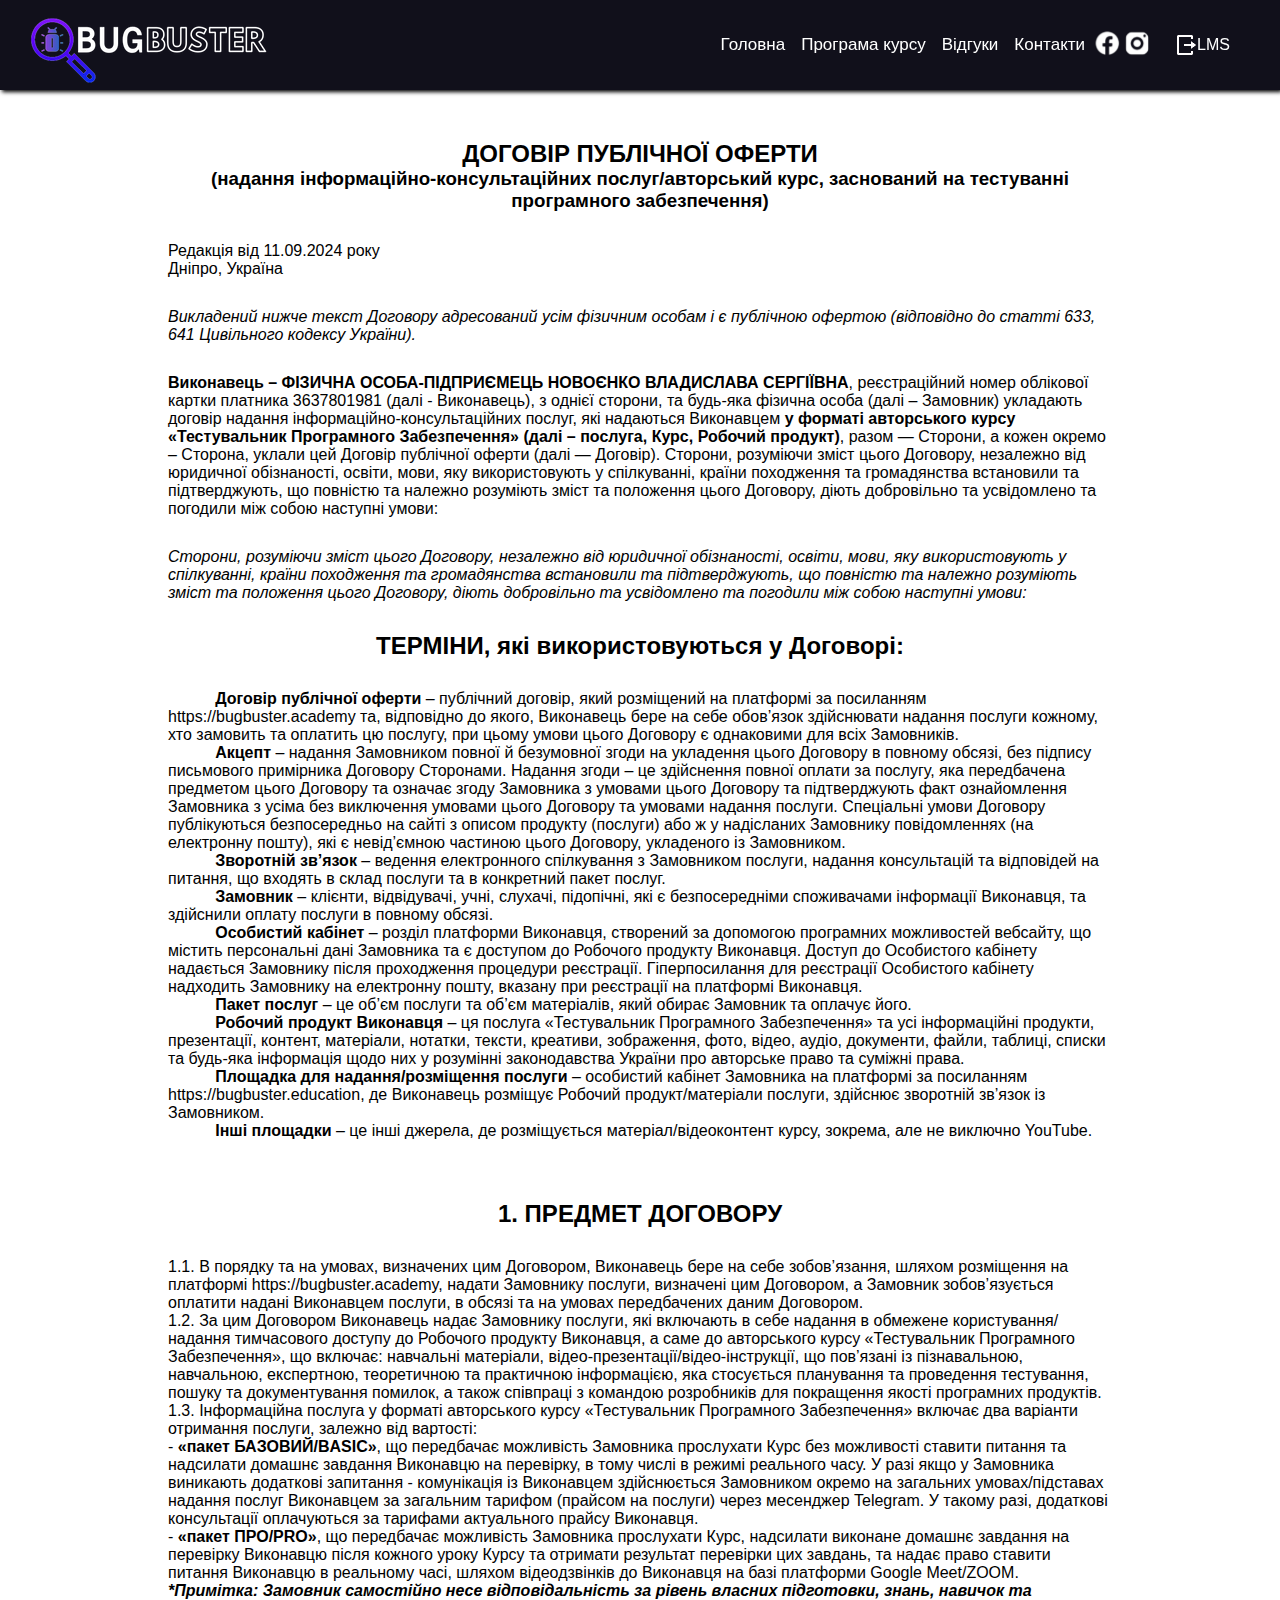
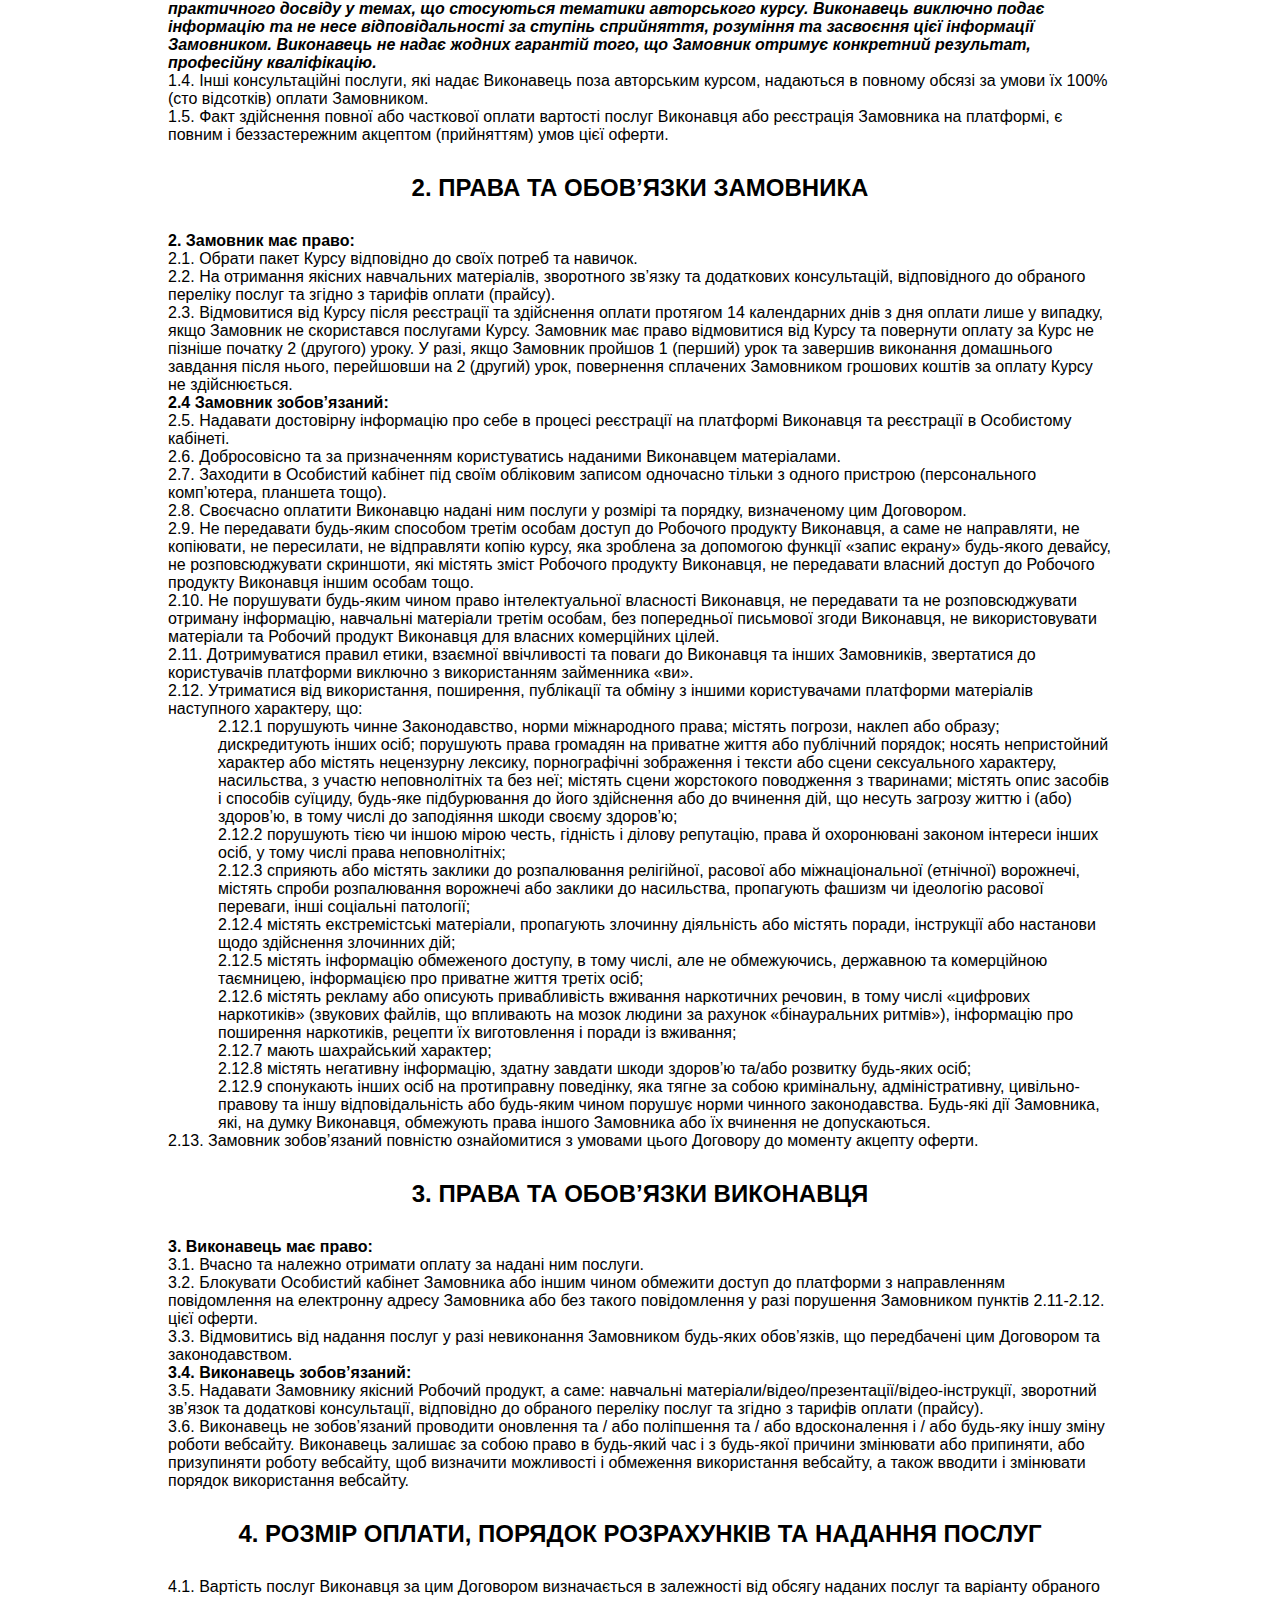
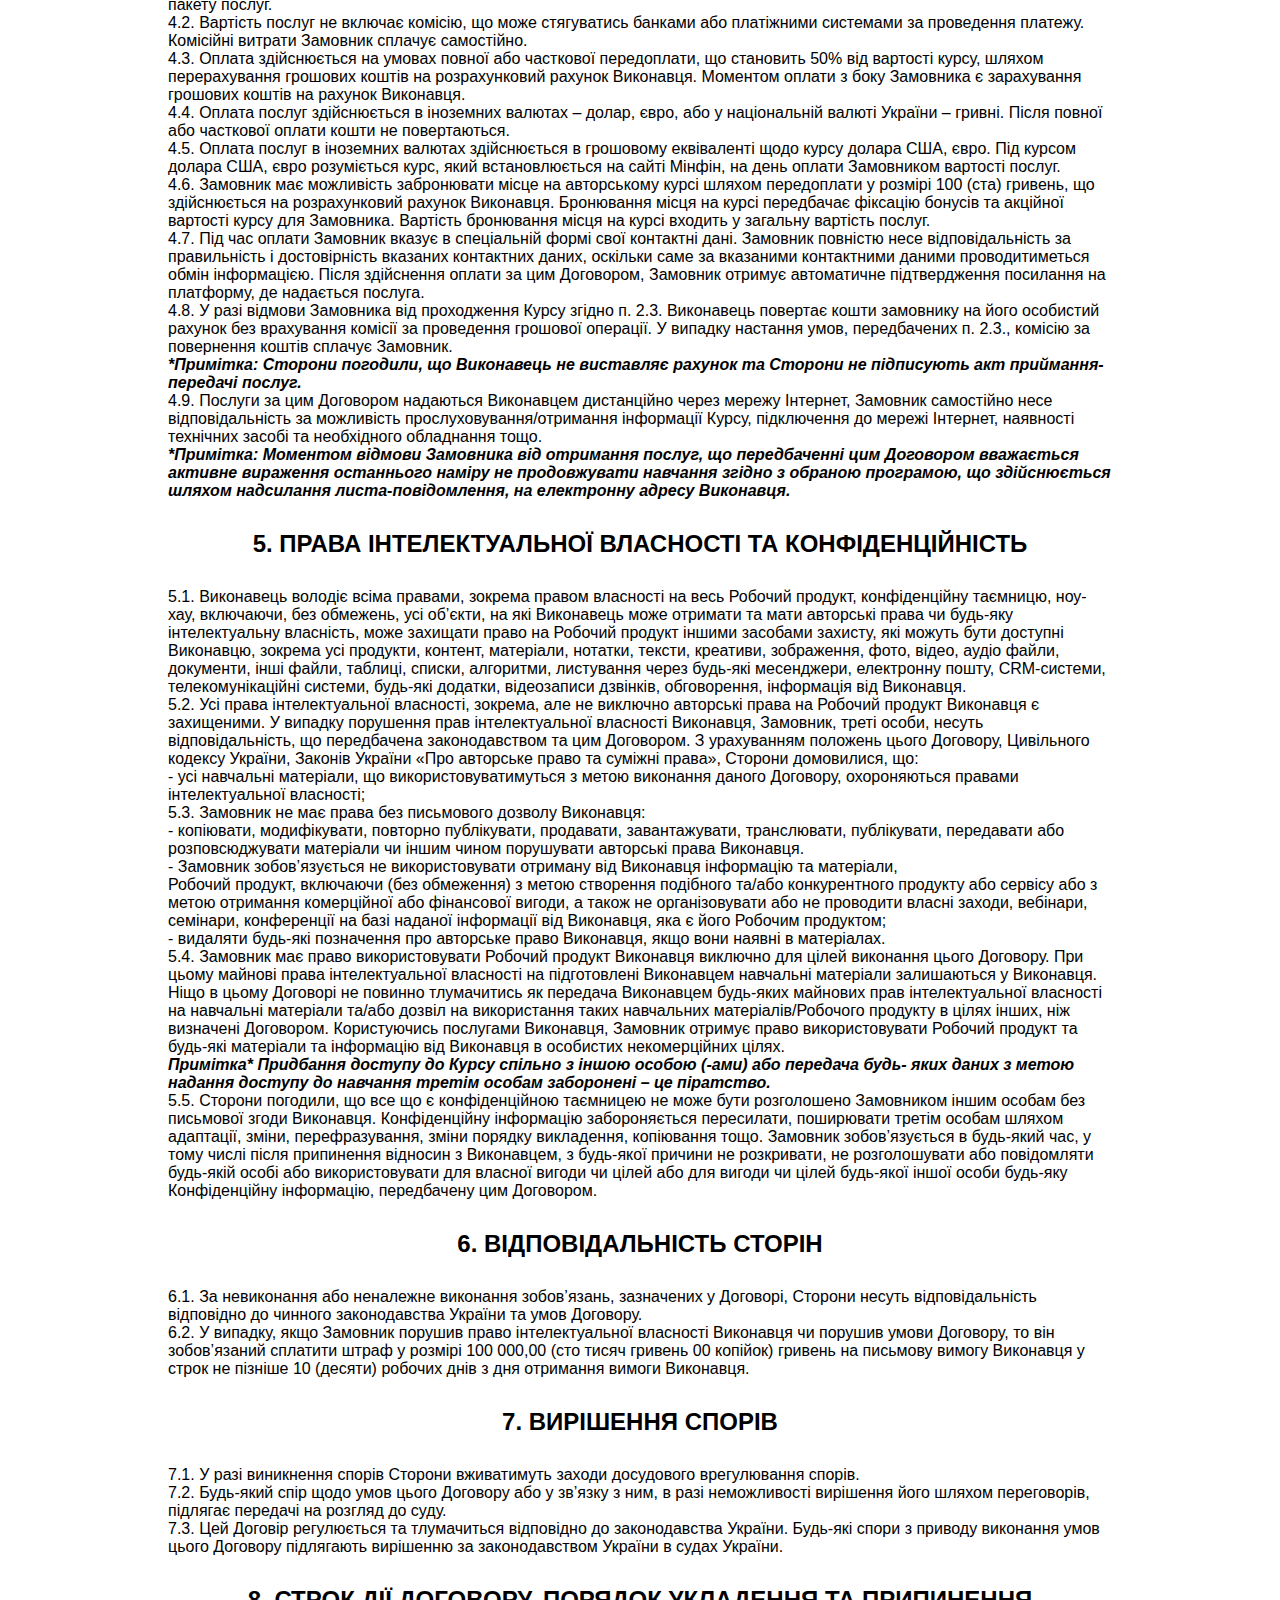
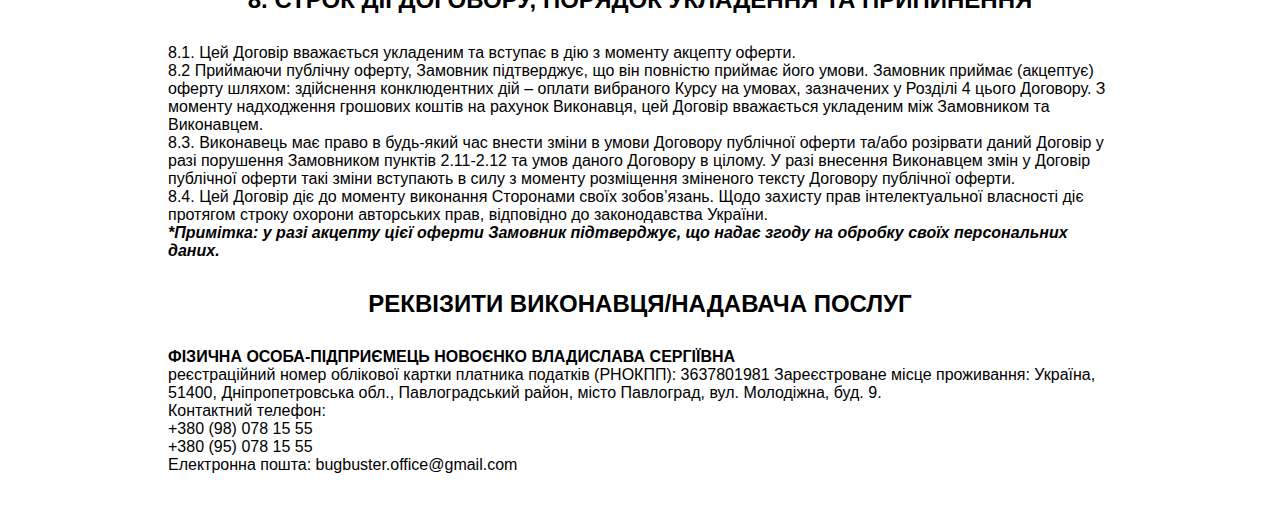
<file: agreement.html>
<!doctype html>
<html lang="uk">
<head>
    <meta charset="UTF-8">
    <meta name="viewport"
          content="width=device-width, user-scalable=no, initial-scale=1.0, maximum-scale=1.0, minimum-scale=1.0">
    <meta http-equiv="X-UA-Compatible" content="ie=edge">
    <title>Договір публічної оферти BugBuster</title>
    <link rel="icon" href="img/favicon.png">
    <link rel="stylesheet" href="css/style.css">
</head>
<body>
<header>
    <nav class="nav">
        <a class="nav__logo" href="#">
            <img src="img/logo.png" alt="BugBuster">
        </a>
        <button class="nav__burger" aria-label="Toggle menu">
            <span></span>
            <span></span>
            <span></span>
        </button>
        <ul class="nav__list">
            <li>
                <a class="nav__link" href="index.html#">Головна</a>
            </li>
            <li>
                <a class="nav__link" href="index.html#program">Програма курсу</a>
            </li>
            <li>
                <a class="nav__link" href="index.html#reviews">Відгуки</a>
            </li>
            <li>
                <a class="nav__link" href="index.html#contacts">Контакти</a>
            </li>
            <li>
                <a href="https://www.facebook.com/profile.php?id=61553482581639" class="nav__icons-link"
                   target="_blank">
                    <img src="img/facebook.svg" alt="facebook">
                </a>
            </li>
            <li>
                <a href="https://www.instagram.com/bug_buster_qa?igsh=N29zZXMzZ3ZseXNl" class="nav__icons-link"
                   target="_blank">
                    <img src="img/instagram.svg" alt="instagram">
                </a>
            </li>
            <li>
                <a class="nav__login" href="https://bugbuster.education/" target="_blank">
                    <img src="img/login.png" alt="login">
                    <div class="nav__icons-text">
                        <span>LMS</span>
                    </div>
                </a>
            </li>
        </ul>
    </nav>
</header>
<section class="agreement center">
    <h2>ДОГОВІР ПУБЛІЧНОЇ ОФЕРТИ</h2>
    <h3>(надання інформаційно-консультаційних послуг/авторський курс, заснований на
        тестуванні програмного забезпечення)</h3>
    <div class="agreement__edit">
        <p>Редакція від 11.09.2024 року</p>
        <p>Дніпро, Україна</p>
    </div>
    <div class="edit__text">
        <i>Викладений нижче текст Договору адресований усім фізичним особам і є публічною
            офертою (відповідно до статті 633, 641 Цивільного кодексу України).</i>
    </div>
    <div class="agreement__main">
        <p class="main__about"><b>Виконавець – ФІЗИЧНА ОСОБА-ПІДПРИЄМЕЦЬ НОВОЄНКО ВЛАДИСЛАВА
            СЕРГІЇВНА</b>, реєстраційний номер облікової картки платника 3637801981 (далі - Виконавець), з
            однієї сторони, та будь-яка фізична особа (далі – Замовник) укладають договір надання
            інформаційно-консультаційних послуг, які надаються Виконавцем <b>у форматі авторського курсу
                «Тестувальник Програмного Забезпечення» (далі – послуга, Курс, Робочий продукт)</b>, разом
            — Сторони, а кожен окремо – Сторона, уклали цей Договір публічної оферти (далі — Договір).
            Сторони, розуміючи зміст цього Договору, незалежно від юридичної обізнаності, освіти,
            мови, яку використовують у спілкуванні, країни походження та громадянства встановили
            та підтверджують, що повністю та належно розуміють зміст та положення цього
            Договору, діють добровільно та усвідомлено та погодили між собою наступні умови:</p>
        <p><i>Сторони, розуміючи зміст цього Договору, незалежно від юридичної обізнаності, освіти,
            мови, яку використовують у спілкуванні, країни походження та громадянства встановили
            та підтверджують, що повністю та належно розуміють зміст та положення цього
            Договору, діють добровільно та усвідомлено та погодили між собою наступні умови:</i></p>
    </div>
    <div class="main__terms">
        <h2 class="terms__title">ТЕРМІНИ, які використовуються у Договорі:</h2>
        <p class="terms_p"><b>Договір публічної оферти</b> – публічний договір, який розміщений на платформі за
            посиланням https://bugbuster.academy та, відповідно до якого, Виконавець бере на себе обов’язок
            здійснювати надання послуги кожному, хто замовить та оплатить цю послугу, при цьому умови
            цього Договору є однаковими для всіх Замовників.</p>
        <p class="terms_p">
            <b>Акцепт</b> – надання Замовником повної й безумовної згоди на укладення цього Договору в
            повному обсязі, без підпису письмового примірника Договору Сторонами. Надання згоди – це
            здійснення повної оплати за послугу, яка передбачена предметом цього Договору та означає
            згоду Замовника з умовами цього Договору та підтверджують факт ознайомлення Замовника з
            усіма без виключення умовами цього Договору та умовами надання послуги. Спеціальні умови
            Договору публікуються безпосередньо на сайті з описом продукту (послуги) або ж у надісланих
            Замовнику повідомленнях (на електронну пошту), які є невід’ємною частиною цього Договору,
            укладеного із Замовником.
        </p>
        <p class="terms_p">
            <b>Зворотній зв’язок</b> – ведення електронного спілкування з Замовником послуги, надання
            консультацій та відповідей на питання, що входять в склад послуги та в конкретний пакет
            послуг.
        </p>
        <p class="terms_p">
            <b>Замовник</b> – клієнти, відвідувачі, учні, слухачі, підопічні, які є безпосередніми
            споживачами інформації Виконавця, та здійснили оплату послуги в повному обсязі.
        </p>
        <p class="terms_p">
            <b>Особистий кабінет</b> – розділ платформи Виконавця, створений за допомогою програмних
            можливостей вебсайту, що містить персональні дані Замовника та є доступом до Робочого
            продукту Виконавця. Доступ до Особистого кабінету надається Замовнику після проходження
            процедури реєстрації. Гіперпосилання для реєстрації Особистого кабінету надходить Замовнику
            на електронну пошту, вказану при реєстрації на платформі Виконавця.
        </p>
        <p class="terms_p">
            <b>Пакет послуг</b> – це об’єм послуги та об’єм матеріалів, який обирає Замовник та оплачує
            його.
        </p>
        <p class="terms_p">
            <b>Робочий продукт Виконавця</b> – ця послуга «Тестувальник Програмного Забезпечення» та
            усі інформаційні продукти, презентації, контент, матеріали, нотатки, тексти, креативи,
            зображення, фото, відео, аудіо, документи, файли, таблиці, списки та будь-яка інформація щодо
            них у розумінні законодавства України про авторське право та суміжні права.
        </p>
        <p class="terms_p">
            <b>Площадка для надання/розміщення послуги</b> – особистий кабінет Замовника на
            платформі за посиланням https://bugbuster.education, де Виконавець розміщує Робочий
            продукт/матеріали послуги, здійснює зворотній зв’язок із Замовником.
        </p>
        <p class="terms_p">
            <b>Інші площадки</b> – це інші джерела, де розміщується матеріал/відеоконтент курсу,
            зокрема, але не виключно YouTube.
        </p>
    </div>
    <div class="agreement__num">
        <h2 class="num__title">1. ПРЕДМЕТ ДОГОВОРУ</h2>
        <ul class="num__list">
            <li>1.1. В порядку та на умовах, визначених цим Договором, Виконавець бере на себе зобов’язання,
                шляхом розміщення на платформі https://bugbuster.academy, надати Замовнику послуги,
                визначені цим Договором, а Замовник зобов’язується оплатити надані Виконавцем послуги, в
                обсязі та на умовах передбачених даним Договором.
            </li>
            <li>
                1.2. За цим Договором Виконавець надає Замовнику послуги, які включають в себе надання в
                обмежене користування/ надання тимчасового доступу до Робочого продукту Виконавця, а саме
                до авторського курсу «Тестувальник Програмного Забезпечення», що включає: навчальні
                матеріали, відео-презентації/відео-інструкції, що пов’язані із пізнавальною, навчальною,
                експертною, теоретичною та практичною інформацією, яка стосується планування та проведення
                тестування, пошуку та документування помилок, а також співпраці з командою розробників для
                покращення якості програмних продуктів.
            </li>
            <li>1.3. Інформаційна послуга у форматі авторського курсу «Тестувальник Програмного
                Забезпечення» включає два варіанти отримання послуги, залежно від вартості:
            </li>
            <li>- <b>«пакет БАЗОВИЙ/BASIC»</b>, що передбачає можливість Замовника прослухати Курс без
                можливості ставити питання та надсилати домашнє завдання Виконавцю на перевірку, в тому
                числі в режимі реального часу. У разі якщо у Замовника виникають додаткові запитання -
                комунікація із Виконавцем здійснюється Замовником окремо на загальних умовах/підставах
                надання послуг Виконавцем за загальним тарифом (прайсом на послуги) через месенджер
                Telegram. У такому разі, додаткові консультації оплачуються за тарифами актуального прайсу
                Виконавця.
            </li>
            <li>- <b>«пакет ПРО/PRO»</b>, що передбачає можливість Замовника прослухати Курс, надсилати
                виконане домашнє завдання на перевірку Виконавцю після кожного уроку Курсу та отримати
                результат перевірки цих завдань, та надає право ставити питання Виконавцю в реальному часі,
                шляхом відеодзвінків до Виконавця на базі платформи Google Meet/ZOOM.
            </li>
            <li><b><i>*Примітка: Замовник самостійно несе відповідальність за рівень власних підготовки, знань,
                навичок та практичного досвіду у темах, що стосуються тематики авторського курсу.
                Виконавець виключно подає інформацію та не несе відповідальності за ступінь сприйняття,
                розуміння та засвоєння цієї інформації Замовником. Виконавець не надає жодних гарантій
                того, що Замовник отримує конкретний результат, професійну кваліфікацію.</i></b></li>
            <li>1.4. Інші консультаційні послуги, які надає Виконавець поза авторським курсом, надаються в
                повному обсязі за умови їх 100% (сто відсотків) оплати Замовником.
            </li>
            <li>1.5. Факт здійснення повної або часткової оплати вартості послуг Виконавця або реєстрація
                Замовника на платформі, є повним і беззастережним акцептом (прийняттям) умов цієї оферти.
            </li>
        </ul>
    </div>
    <div class="agreement__num">
        <h2 class="num__title">2. ПРАВА ТА ОБОВ’ЯЗКИ ЗАМОВНИКА</h2>
        <ul class="num__list">
            <li><b>2. Замовник має право:</b></li>
            <li>2.1. Обрати пакет Курсу відповідно до своїх потреб та навичок.</li>
            <li>2.2. На отримання якісних навчальних матеріалів, зворотного зв’язку та додаткових
                консультацій, відповідного до обраного переліку послуг та згідно з тарифів оплати (прайсу).
            </li>
            <li>2.3. Відмовитися від Курсу після реєстрації та здійснення оплати протягом 14 календарних днів з
                дня оплати лише у випадку, якщо Замовник не скористався послугами Курсу. Замовник має
                право відмовитися від Курсу та повернути оплату за Курс не пізніше початку 2 (другого) уроку.
                У разі, якщо Замовник пройшов 1 (перший) урок та завершив виконання домашнього завдання
                після нього, перейшовши на 2 (другий) урок, повернення сплачених Замовником грошових
                коштів за оплату Курсу не здійснюється.
            </li>
            <li><b>2.4 Замовник зобов’язаний:</b></li>
            <li>2.5. Надавати достовірну інформацію про себе в процесі реєстрації на платформі Виконавця та
                реєстрації в Особистому кабінеті.
            </li>
            <li>2.6. Добросовісно та за призначенням користуватись наданими Виконавцем матеріалами.</li>
            <li>2.7. Заходити в Особистий кабінет під своїм обліковим записом одночасно тільки з одного
                пристрою (персонального комп’ютера, планшета тощо).
            </li>
            <li>2.8. Своєчасно оплатити Виконавцю надані ним послуги у розмірі та порядку, визначеному цим
                Договором.
            </li>
            <li>2.9. Не передавати будь-яким способом третім особам доступ до Робочого продукту Виконавця, а
                саме не направляти, не копіювати, не пересилати, не відправляти копію курсу, яка зроблена за
                допомогою функції «запис екрану» будь-якого девайсу, не розповсюджувати скриншоти, які
                містять зміст Робочого продукту Виконавця, не передавати власний доступ до Робочого
                продукту Виконавця іншим особам тощо.
            </li>
            <li>2.10. Не порушувати будь-яким чином право інтелектуальної власності Виконавця, не передавати
                та не розповсюджувати отриману інформацію, навчальні матеріали третім особам, без
                попередньої письмової згоди Виконавця, не використовувати матеріали та Робочий продукт
                Виконавця для власних комерційних цілей.
            </li>
            <li>2.11. Дотримуватися правил етики, взаємної ввічливості та поваги до Виконавця та інших
                Замовників, звертатися до користувачів платформи виключно з використанням займенника «ви».
            </li>
            <li>
                2.12. Утриматися від використання, поширення, публікації та обміну з іншими користувачами
                платформи матеріалів наступного характеру, що:
            </li>
            <li class="terms_li">2.12.1 порушують чинне Законодавство, норми міжнародного права; містять погрози,
                наклеп або образу; дискредитують інших осіб; порушують права громадян на приватне
                життя або публічний порядок; носять непристойний характер або містять нецензурну
                лексику, порнографічні зображення і тексти або сцени сексуального характеру,
                насильства, з участю неповнолітніх та без неї; містять сцени жорстокого поводження з
                тваринами; містять опис засобів і способів суїциду, будь-яке підбурювання до його
                здійснення або до вчинення дій, що несуть загрозу життю і (або) здоров’ю, в тому числі
                до заподіяння шкоди своєму здоров’ю;
            </li>
            <li class="terms_li">2.12.2 порушують тією чи іншою мірою честь, гідність і ділову репутацію, права й
                охоронювані законом інтереси інших осіб, у тому числі права неповнолітніх;
            </li>
            <li class="terms_li">2.12.3 сприяють або містять заклики до розпалювання релігійної, расової або
                міжнаціональної (етнічної) ворожнечі, містять спроби розпалювання ворожнечі або
                заклики до насильства, пропагують фашизм чи ідеологію расової переваги, інші
                соціальні патології;
            </li>
            <li class="terms_li">2.12.4 містять екстремістські матеріали, пропагують злочинну діяльність або містять
                поради, інструкції або настанови щодо здійснення злочинних дій;
            </li>
            <li class="terms_li">2.12.5 містять інформацію обмеженого доступу, в тому числі, але не обмежуючись,
                державною та комерційною таємницею, інформацією про приватне життя третіх осіб;
            </li>
            <li class="terms_li">2.12.6 містять рекламу або описують привабливість вживання наркотичних речовин, в
                тому числі «цифрових наркотиків» (звукових файлів, що впливають на мозок людини за
                рахунок «бінауральних ритмів»), інформацію про поширення наркотиків, рецепти їх
                виготовлення і поради із вживання;
            </li>
            <li class="terms_li">2.12.7 мають шахрайський характер;</li>
            <li class="terms_li">2.12.8 містять негативну інформацію, здатну завдати шкоди здоров’ю та/або розвитку
                будь-яких осіб;
            </li>
            <li class="terms_li">2.12.9 спонукають інших осіб на протиправну поведінку, яка тягне за собою
                кримінальну, адміністративну, цивільно-правову та іншу відповідальність або будь-яким
                чином порушує норми чинного законодавства. Будь-які дії Замовника, які, на думку
                Виконавця, обмежують права іншого Замовника або їх вчинення не допускаються.
            </li>
            <li>2.13. Замовник зобов’язаний повністю ознайомитися з умовами цього Договору до моменту
                акцепту оферти.
            </li>
        </ul>
    </div>
    <div class="agreement__num">
        <h2 class="num__title">3. ПРАВА ТА ОБОВ’ЯЗКИ ВИКОНАВЦЯ</h2>
        <ul class="num__list">
            <li><b>3. Виконавець має право:</b></li>
            <li>3.1. Вчасно та належно отримати оплату за надані ним послуги.</li>
            <li>3.2. Блокувати Особистий кабінет Замовника або іншим чином обмежити доступ до платформи з
                направленням повідомлення на електронну адресу Замовника або без такого повідомлення у разі
                порушення Замовником пунктів 2.11-2.12. цієї оферти.
            </li>
            <li>3.3. Відмовитись від надання послуг у разі невиконання Замовником будь-яких обов’язків, що
                передбачені цим Договором та законодавством.
            </li>
            <li><b>3.4. Виконавець зобов’язаний:</b></li>
            <li>3.5. Надавати Замовнику якісний Робочий продукт, а саме: навчальні
                матеріали/відео/презентації/відео-інструкції, зворотний зв’язок та додаткові консультації,
                відповідно до обраного переліку послуг та згідно з тарифів оплати (прайсу).
            </li>
            <li>3.6. Виконавець не зобов’язаний проводити оновлення та / або поліпшення та / або
                вдосконалення і / або будь-яку іншу зміну роботи вебсайту. Виконавець залишає за собою право
                в будь-який час і з будь-якої причини змінювати або припиняти, або призупиняти роботу
                вебсайту, щоб визначити можливості і обмеження використання вебсайту, а також вводити і
                змінювати порядок використання вебсайту.
            </li>
        </ul>
    </div>
    <div class="agreement__num">
        <h2 class="num__title">4. РОЗМІР ОПЛАТИ, ПОРЯДОК РОЗРАХУНКІВ ТА НАДАННЯ ПОСЛУГ</h2>
        <ul class="num__list">
            <li>4.1. Вартість послуг Виконавця за цим Договором визначається в залежності від обсягу наданих
                послуг та варіанту обраного пакету послуг.
            </li>
            <li>4.2. Вартість послуг не включає комісію, що може стягуватись банками або платіжними
                системами за проведення платежу. Комісійні витрати Замовник сплачує самостійно.
            </li>
            <li>4.3. Оплата здійснюється на умовах повної або часткової передоплати, що становить 50% від
                вартості курсу, шляхом перерахування грошових коштів на розрахунковий рахунок Виконавця.
                Моментом оплати з боку Замовника є зарахування грошових коштів на рахунок Виконавця.
            </li>
            <li>4.4. Оплата послуг здійснюється в іноземних валютах – долар, євро, або у національній валюті
                України – гривні. Після повної або часткової оплати кошти не повертаються.
            </li>
            <li>4.5. Оплата послуг в іноземних валютах здійснюється в грошовому еквіваленті щодо курсу
                долара США, євро. Під курсом долара США, євро розуміється курс, який встановлюється на
                сайті Мінфін, на день оплати Замовником вартості послуг.
            </li>
            <li>4.6. Замовник має можливість забронювати місце на авторському курсі шляхом передоплати у
                розмірі 100 (ста) гривень, що здійснюється на розрахунковий рахунок Виконавця. Бронювання
                місця на курсі передбачає фіксацію бонусів та акційної вартості курсу для Замовника. Вартість
                бронювання місця на курсі входить у загальну вартість послуг.
            </li>
            <li>4.7. Під час оплати Замовник вказує в спеціальній формі свої контактні дані. Замовник повністю
                несе відповідальність за правильність і достовірність вказаних контактних даних, оскільки саме
                за вказаними контактними даними проводитиметься обмін інформацією. Після здійснення
                оплати за цим Договором, Замовник отримує автоматичне підтвердження посилання на
                платформу, де надається послуга.
            </li>
            <li>4.8. У разі відмови Замовника від проходження Курсу згідно п. 2.3. Виконавець повертає кошти
                замовнику на його особистий рахунок без врахування комісії за проведення грошової операції. У
                випадку настання умов, передбачених п. 2.3., комісію за повернення коштів сплачує Замовник.
            </li>
            <li><b><i>*Примітка: Сторони погодили, що Виконавець не виставляє рахунок та Сторони не
                підписують акт приймання-передачі послуг.</i></b></li>
            <li>4.9. Послуги за цим Договором надаються Виконавцем дистанційно через мережу Інтернет,
                Замовник самостійно несе відповідальність за можливість прослуховування/отримання
                інформації Курсу, підключення до мережі Інтернет, наявності технічних засобі та необхідного
                обладнання тощо.
            </li>
            <li><b><i>*Примітка: Моментом відмови Замовника від отримання послуг, що передбаченні цим
                Договором вважається активне вираження останнього наміру не продовжувати навчання
                згідно з обраною програмою, що здійснюється шляхом надсилання листа-повідомлення, на
                електронну адресу Виконавця.</i></b></li>
        </ul>
    </div>
    <div class="agreement__num">
        <h2 class="num__title">5. ПРАВА ІНТЕЛЕКТУАЛЬНОЇ ВЛАСНОСТІ ТА КОНФІДЕНЦІЙНІСТЬ</h2>
        <ul class="num__list">
            <li>5.1. Виконавець володіє всіма правами, зокрема правом власності на весь Робочий продукт,
                конфіденційну таємницю, ноу-хау, включаючи, без обмежень, усі об’єкти, на які Виконавець
                може отримати та мати авторські права чи будь-яку інтелектуальну власність, може захищати
                право на Робочий продукт іншими засобами захисту, які можуть бути доступні Виконавцю,
                зокрема усі продукти, контент, матеріали, нотатки, тексти, креативи, зображення, фото, відео,
                аудіо файли, документи, інші файли, таблиці, списки, алгоритми, листування через будь-які
                месенджери, електронну пошту, CRM-системи, телекомунікаційні системи, будь-які додатки,
                відеозаписи дзвінків, обговорення, інформація від Виконавця.
            </li>
            <li>5.2. Усі права інтелектуальної власності, зокрема, але не виключно авторські права на Робочий
                продукт Виконавця є захищеними. У випадку порушення прав інтелектуальної власності
                Виконавця, Замовник, треті особи, несуть відповідальність, що передбачена законодавством та
                цим Договором. З урахуванням положень цього Договору, Цивільного кодексу України, Законів
                України «Про авторське право та суміжні права», Сторони домовилися, що:
            </li>
            <li>- усі навчальні матеріали, що використовуватимуться з метою виконання даного Договору,
                охороняються правами інтелектуальної власності;
            </li>
            <li>5.3. Замовник не має права без письмового дозволу Виконавця:</li>
            <li>- копіювати, модифікувати, повторно публікувати, продавати, завантажувати, транслювати,
                публікувати, передавати або розповсюджувати матеріали чи іншим чином порушувати авторські
                права Виконавця.
            </li>
            <li>- Замовник зобов’язується не використовувати отриману від Виконавця інформацію та матеріали,</li>
            <li>Робочий продукт, включаючи (без обмеження) з метою створення подібного та/або
                конкурентного продукту або сервісу або з метою отримання комерційної або фінансової вигоди,
                а також не організовувати або не проводити власні заходи, вебінари, семінари, конференції на
                базі наданої інформації від Виконавця, яка є його Робочим продуктом;
            </li>
            <li>- видаляти будь-які позначення про авторське право Виконавця, якщо вони наявні в матеріалах.</li>
            <li>5.4. Замовник має право використовувати Робочий продукт Виконавця виключно для цілей
                виконання цього Договору. При цьому майнові права інтелектуальної власності на підготовлені
                Виконавцем навчальні матеріали залишаються у Виконавця. Ніщо в цьому Договорі не повинно
                тлумачитись як передача Виконавцем будь-яких майнових прав інтелектуальної власності на
                навчальні матеріали та/або дозвіл на використання таких навчальних матеріалів/Робочого
                продукту в цілях інших, ніж визначені Договором. Користуючись послугами Виконавця,
                Замовник отримує право використовувати Робочий продукт та будь-які матеріали та інформацію
                від Виконавця в особистих некомерційних цілях.
            </li>
            <li><b><i>Примітка* Придбання доступу до Курсу спільно з іншою особою (-ами) або передача будь-
                яких даних з метою надання доступу до навчання третім особам заборонені – це піратство.</i></b></li>
            <li>5.5. Сторони погодили, що все що є конфіденційною таємницею не може бути розголошено
                Замовником іншим особам без письмової згоди Виконавця. Конфіденційну інформацію
                забороняється пересилати, поширювати третім особам шляхом адаптації, зміни, перефразування,
                зміни порядку викладення, копіювання тощо. Замовник зобов’язується в будь-який час, у тому
                числі після припинення відносин з Виконавцем, з будь-якої причини не розкривати, не
                розголошувати або повідомляти будь-якій особі або використовувати для власної вигоди чи
                цілей або для вигоди чи цілей будь-якої іншої особи будь-яку Конфіденційну інформацію,
                передбачену цим Договором.
            </li>
        </ul>
    </div>
    <div class="agreement__num">
        <h2 class="num__title">6. ВІДПОВІДАЛЬНІСТЬ СТОРІН</h2>
        <ul class="num__list">
            <li>6.1. За невиконання або неналежне виконання зобов’язань, зазначених у Договорі, Сторони
                несуть відповідальність відповідно до чинного законодавства України та умов Договору.
            </li>
            <li>6.2. У випадку, якщо Замовник порушив право інтелектуальної власності Виконавця чи порушив
                умови Договору, то він зобов’язаний сплатити штраф у розмірі 100 000,00 (сто тисяч гривень 00
                копійок) гривень на письмову вимогу Виконавця у строк не пізніше 10 (десяти) робочих днів з
                дня отримання вимоги Виконавця.
            </li>
        </ul>
    </div>
    <div class="agreement__num">
        <h2 class="num__title">7. ВИРІШЕННЯ СПОРІВ</h2>
        <ul class="num__list">
            <li>7.1. У разі виникнення спорів Сторони вживатимуть заходи досудового врегулювання спорів.</li>
            <li>7.2. Будь-який спір щодо умов цього Договору або у зв’язку з ним, в разі неможливості
                вирішення його шляхом переговорів, підлягає передачі на розгляд до суду.
            </li>
            <li>7.3. Цей Договір регулюється та тлумачиться відповідно до законодавства України. Будь-які
                спори з приводу виконання умов цього Договору підлягають вирішенню за законодавством
                України в судах України.
            </li>
        </ul>
    </div>
    <div class="agreement__num">
        <h2 class="num__title">8. СТРОК ДІЇ ДОГОВОРУ, ПОРЯДОК УКЛАДЕННЯ ТА ПРИПИНЕННЯ</h2>
        <ul class="num__list">
            <li>8.1. Цей Договір вважається укладеним та вступає в дію з моменту акцепту оферти.</li>
            <li>8.2 Приймаючи публічну оферту, Замовник підтверджує, що він повністю приймає його умови.
                Замовник приймає (акцептує) оферту шляхом: здійснення конклюдентних дій – оплати
                вибраного Курсу на умовах, зазначених у Розділі 4 цього Договору. З моменту надходження
                грошових коштів на рахунок Виконавця, цей Договір вважається укладеним між Замовником та
                Виконавцем.
            </li>
            <li>8.3. Виконавець має право в будь-який час внести зміни в умови Договору публічної оферти
                та/або розірвати даний Договір у разі порушення Замовником пунктів 2.11-2.12 та умов даного
                Договору в цілому. У разі внесення Виконавцем змін у Договір публічної оферти такі зміни
                вступають в силу з моменту розміщення зміненого тексту Договору публічної оферти.
            </li>
            <li>8.4. Цей Договір діє до моменту виконання Сторонами своїх зобов’язань. Щодо захисту прав
                інтелектуальної власності діє протягом строку охорони авторських прав, відповідно до
                законодавства України.</li>
            <li><b><i>*Примітка: у разі акцепту цієї оферти Замовник підтверджує, що надає згоду на обробку
                своїх персональних даних.</i></b></li>
        </ul>
    </div>
    <div class="agreement__num">
        <h2 class="num__title">РЕКВІЗИТИ ВИКОНАВЦЯ/НАДАВАЧА ПОСЛУГ</h2>
        <ul class="num__list">
            <li><b>ФІЗИЧНА ОСОБА-ПІДПРИЄМЕЦЬ НОВОЄНКО ВЛАДИСЛАВА СЕРГІЇВНА</b></li>
            <li>реєстраційний номер облікової картки платника податків (РНОКПП): 3637801981
                Зареєстроване місце проживання: Україна, 51400, Дніпропетровська обл., Павлоградський район,
                місто Павлоград, вул. Молодіжна, буд. 9.</li>
            <li>Контактний телефон:</li>
            <li>+380 (98) 078 15 55</li>
            <li>+380 (95) 078 15 55</li>
            <li>Електронна пошта: bugbuster.office@gmail.com</li>
        </ul>
    </div>
</section>
<script src="js/main.js"></script>
</body>
</html>
</file>
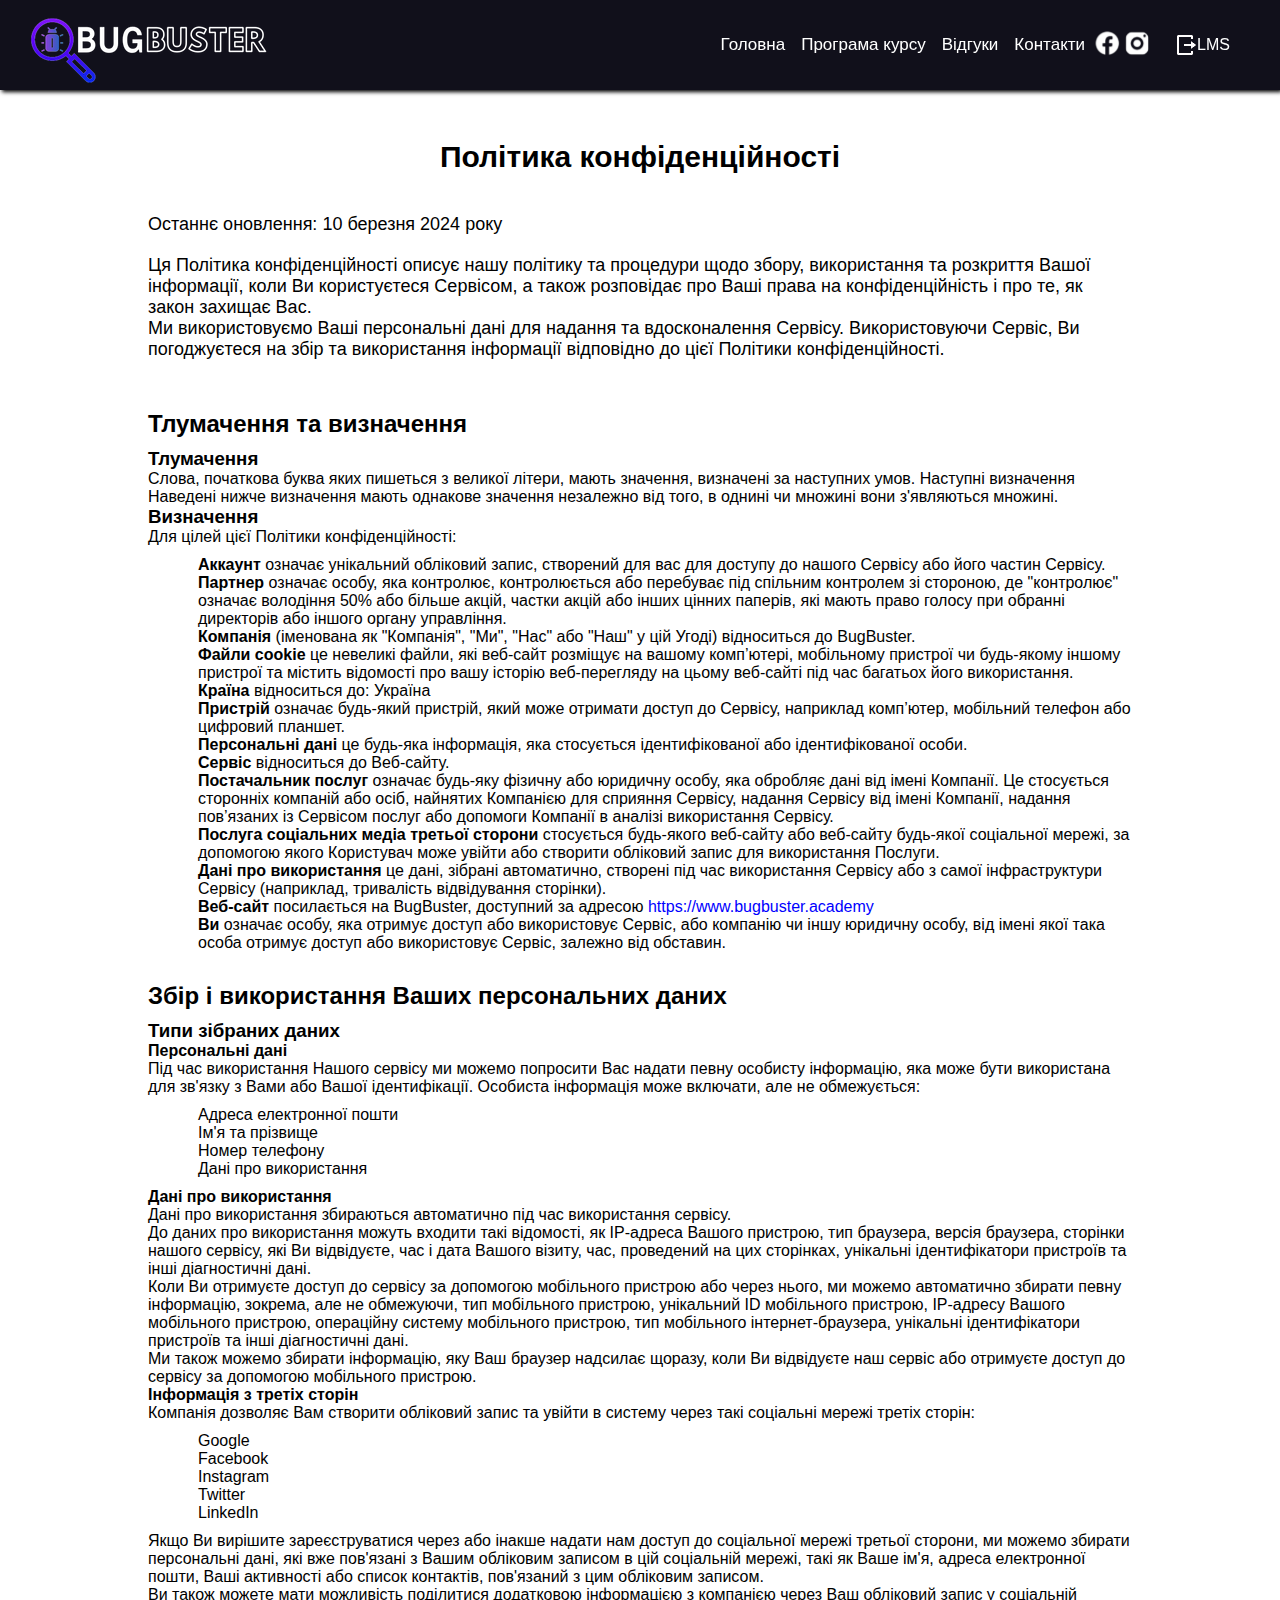
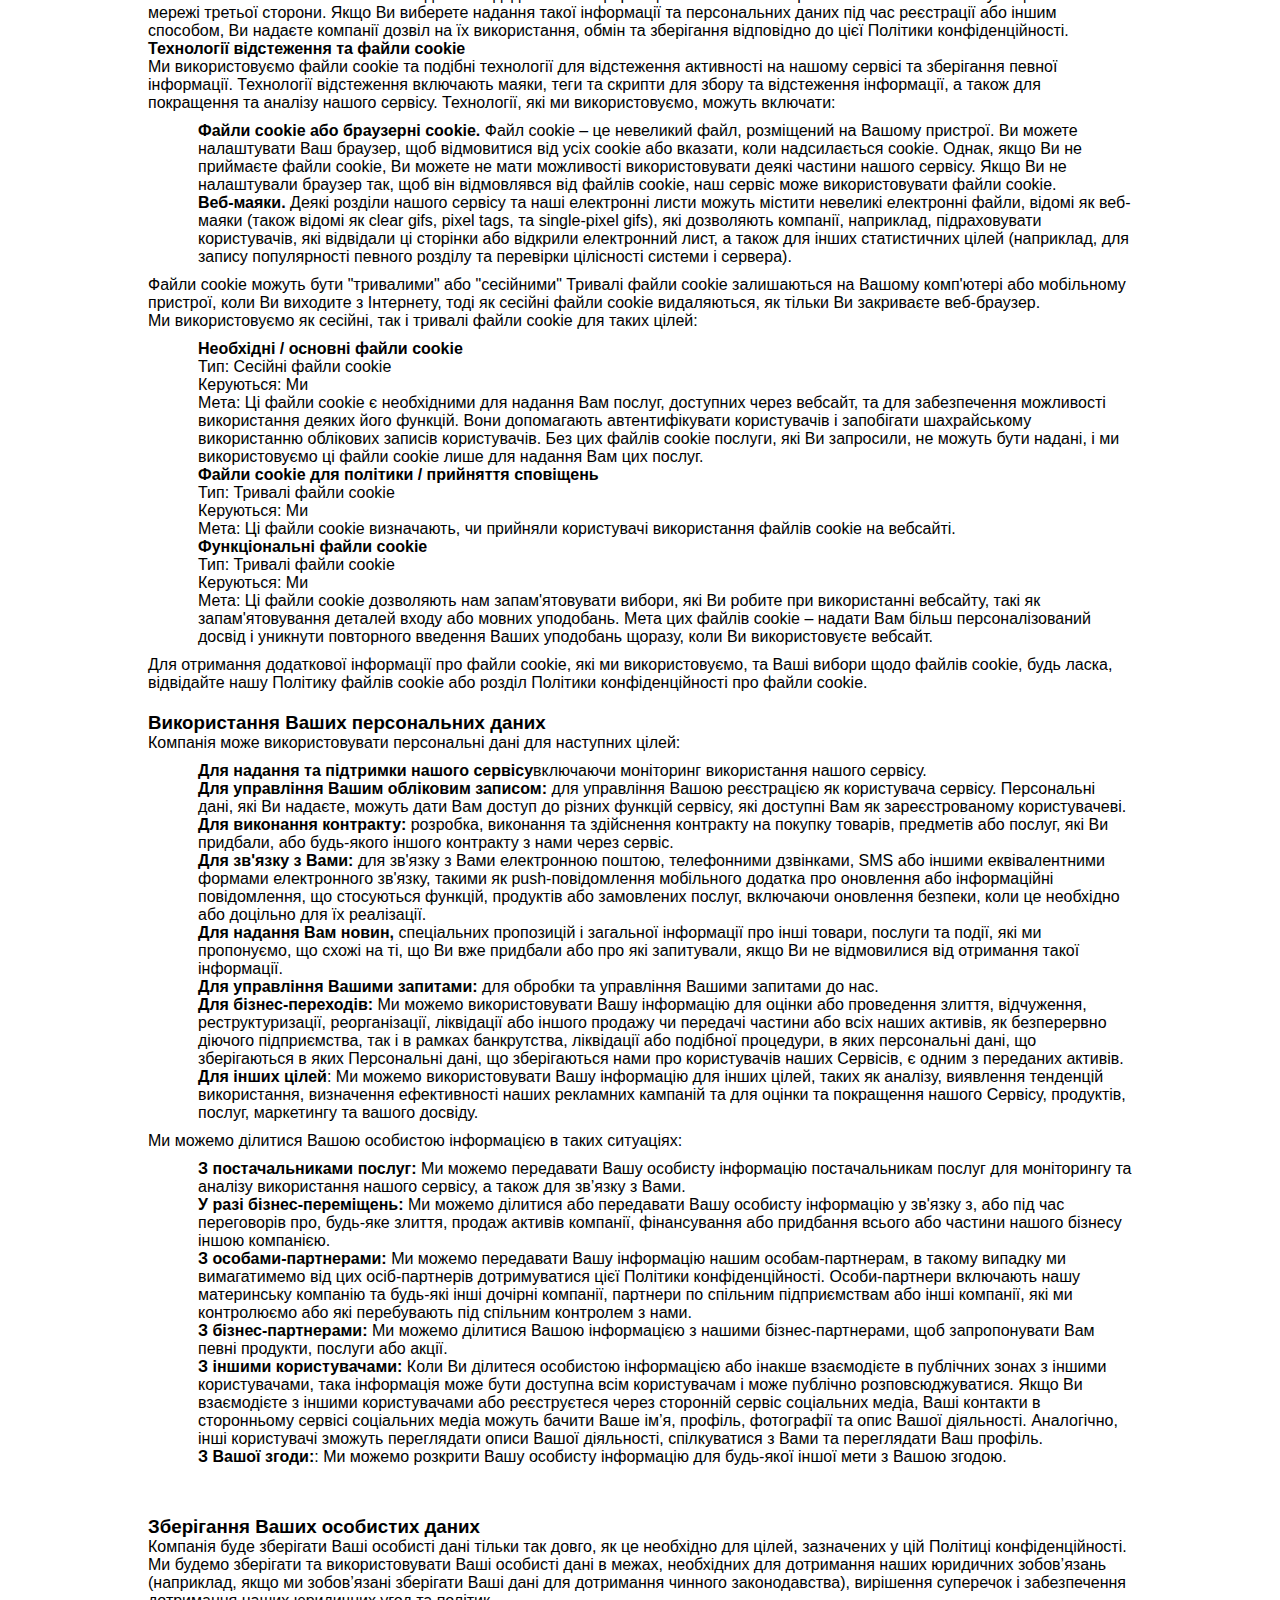
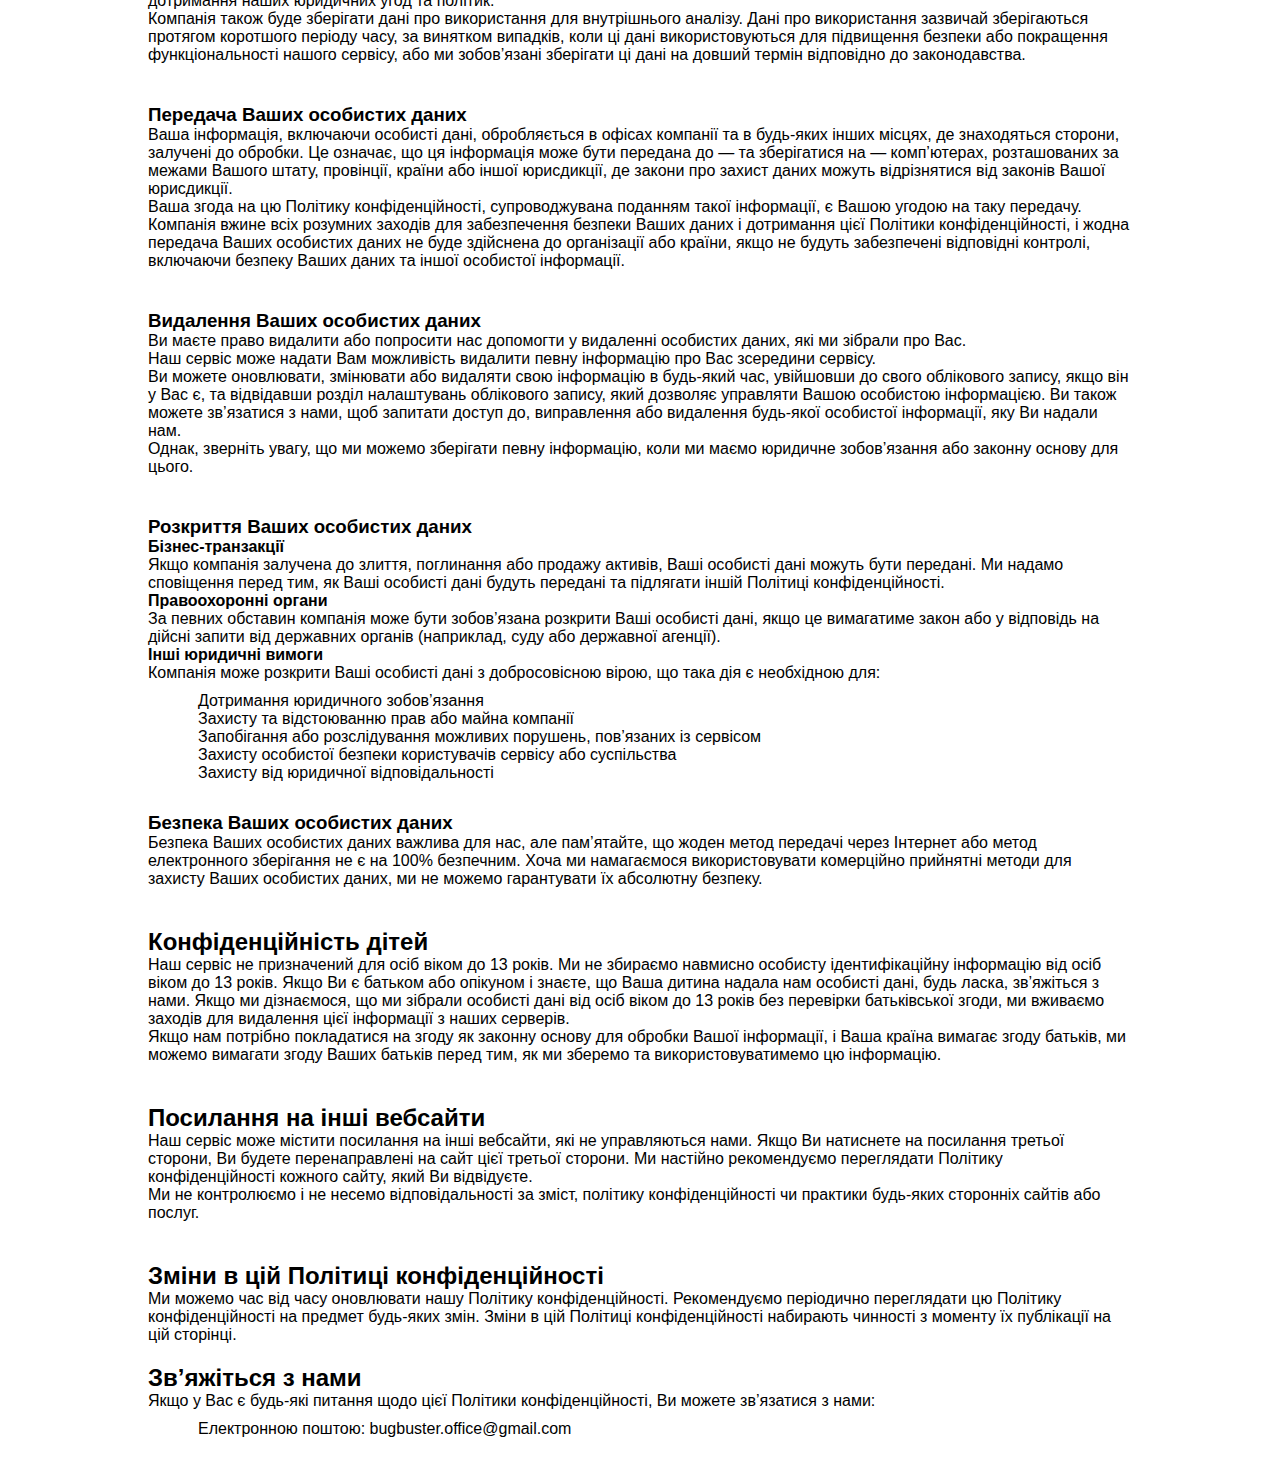
<file: privacy.html>
<!doctype html>
<html lang="uk">
<head>
    <meta charset="UTF-8">
    <meta name="viewport"
          content="width=device-width, user-scalable=no, initial-scale=1.0, maximum-scale=1.0, minimum-scale=1.0">
    <meta http-equiv="X-UA-Compatible" content="ie=edge">
    <title>Політика конфіденційності BugBuster</title>
    <link rel="icon" href="img/favicon.png">
    <link rel="stylesheet" href="css/style.css">
</head>
<body>
<header>
    <nav class="nav">
        <a class="nav__logo" href="#">
            <img src="img/logo.png" alt="BugBuster">
        </a>
        <button class="nav__burger" aria-label="Toggle menu">
            <span></span>
            <span></span>
            <span></span>
        </button>
        <ul class="nav__list">
            <li>
                <a class="nav__link" href="index.html#">Головна</a>
            </li>
            <li>
                <a class="nav__link" href="index.html#program">Програма курсу</a>
            </li>
            <li>
                <a class="nav__link" href="index.html#reviews">Відгуки</a>
            </li>
            <li>
                <a class="nav__link" href="index.html#contacts">Контакти</a>
            </li>
            <li>
                <a href="https://www.facebook.com/profile.php?id=61553482581639" class="nav__icons-link"
                   target="_blank">
                    <img src="img/facebook.svg" alt="facebook">
                </a>
            </li>
            <li>
                <a href="https://www.instagram.com/bug_buster_qa?igsh=N29zZXMzZ3ZseXNl" class="nav__icons-link"
                   target="_blank">
                    <img src="img/instagram.svg" alt="instagram">
                </a>
            </li>
            <li>
                <a class="nav__login" href="https://bugbuster.education/" target="_blank">
                    <img src="img/login.png" alt="login">
                    <div class="nav__icons-text">
                        <span>LMS</span>
                    </div>
                </a>
            </li>
        </ul>
    </nav>
</header>
<section class="privacy center">
    <h1 class="privacy__title">Політика конфіденційності</h1>
    <div class="privacy__subtitle">
        <p class="privacy__update">Останнє оновлення: 10 березня 2024 року</p>
        <p>Ця Політика конфіденційності описує нашу політику та процедури щодо збору, використання та розкриття Вашої
            інформації, коли Ви користуєтеся Сервісом, а також розповідає про Ваші права на конфіденційність і про те,
            як закон захищає Вас.</p>
        <p>Ми використовуємо Ваші персональні дані для надання та вдосконалення Сервісу. Використовуючи Сервіс, Ви
            погоджуєтеся на
            збір та використання інформації відповідно до цієї Політики конфіденційності.</p>
    </div>
    <div class="privacy__block">
        <h2 class="privacy__list">Тлумачення та визначення</h2>
        <h3>Тлумачення</h3>
        <p>Слова, початкова буква яких пишеться з великої літери, мають значення, визначені за наступних умов.
            Наступні визначення
            Наведені нижче визначення мають однакове значення незалежно від того, в однині чи множині вони з'являються
            множині.</p>
        <h3>Визначення</h3>
        <p>Для цілей цієї Політики конфіденційності:</p>
        <ul class="privacy__list-li">
            <li>
                <p><strong>Аккаунт</strong> означає унікальний обліковий запис, створений для вас для доступу до нашого
                    Сервісу або його частин
                    Сервісу.</p>
            </li>
            <li>
                <p><strong>Партнер</strong> означає особу, яка контролює, контролюється або перебуває під спільним
                    контролем
                    зі стороною, де &quot;контролює&quot; означає володіння 50% або більше акцій, частки акцій або інших
                    цінних паперів, які мають право голосу при обранні директорів або іншого органу управління.</p>
            </li>
            <li>
                <p><strong>Компанія</strong> (іменована як &quot;Компанія&quot;, &quot;Ми&quot;, &quot;Нас&quot;
                    або &quot;Наш&quot; у цій Угоді) відноситься до BugBuster.</p>
            </li>
            <li>
                <p><strong>Файли cookie</strong> це невеликі файли, які веб-сайт розміщує на вашому комп’ютері,
                    мобільному пристрої чи будь-якому іншому пристрої та містить відомості про вашу історію
                    веб-перегляду на цьому веб-сайті під час багатьох його використання.</p>
            </li>
            <li>
                <p><strong>Країна</strong> відноситься до: Україна</p>
            </li>
            <li>
                <p><strong>Пристрій</strong> означає будь-який пристрій, який може отримати доступ до Сервісу, наприклад
                    комп’ютер, мобільний телефон або цифровий планшет.</p>
            </li>
            <li>
                <p><strong>Персональні дані</strong> це будь-яка інформація, яка стосується ідентифікованої або
                    ідентифікованої особи.</p>
            </li>
            <li>
                <p><strong>Сервіс</strong> відноситься до Веб-сайту.</p>
            </li>
            <li>
                <p><strong>Постачальник послуг</strong> означає будь-яку фізичну або юридичну особу, яка обробляє дані
                    від імені Компанії. Це стосується сторонніх компаній або осіб, найнятих Компанією для сприяння
                    Сервісу, надання Сервісу від імені Компанії, надання пов’язаних із Сервісом послуг або допомоги
                    Компанії в аналізі використання Сервісу.</p>
            </li>
            <li>
                <p><strong>Послуга соціальних медіа третьої сторони</strong> стосується будь-якого веб-сайту або
                    веб-сайту будь-якої соціальної мережі, за допомогою якого Користувач може увійти або створити
                    обліковий запис для використання Послуги.</p>
            </li>
            <li>
                <p><strong>Дані про використання</strong> це дані, зібрані автоматично, створені під час використання
                    Сервісу або з самої інфраструктури Сервісу (наприклад, тривалість відвідування сторінки).</p>
            </li>
            <li>
                <p><strong>Веб-сайт</strong> посилається на BugBuster, доступний за адресою <a
                        href="https://www.bugbuster.academy" target="_blank" style="color: blue">https://www.bugbuster.academy</a>
                </p>
            </li>
            <li>
                <p><strong>Ви</strong> означає особу, яка отримує доступ або використовує Сервіс, або компанію чи іншу
                    юридичну особу, від імені якої така особа отримує доступ або використовує Сервіс, залежно від
                    обставин.</p>
            </li>
        </ul>
    </div>
    <h2 class="privacy__list">Збір і використання Ваших персональних даних</h2>
    <h3>Типи зібраних даних</h3>
    <h4>Персональні дані</h4>
    <p>Під час використання Нашого сервісу ми можемо попросити Вас надати певну особисту інформацію, яка може бути
        використана для зв'язку з Вами або Вашої ідентифікації. Особиста інформація може включати, але не
        обмежується:</p>
    <ul class="privacy__list-li">
        <li>
            <p>Адреса електронної пошти</p>
        </li>
        <li>
            <p>Ім'я та прізвище</p>
        </li>
        <li>
            <p>Номер телефону</p>
        </li>
        <li>
            <p>Дані про використання</p>
        </li>
    </ul>
    <h4>Дані про використання</h4>
    <p>Дані про використання збираються автоматично під час використання сервісу.</p>
    <p>До даних про використання можуть входити такі відомості, як IP-адреса Вашого пристрою, тип браузера, версія
        браузера, сторінки нашого сервісу, які Ви відвідуєте, час і дата Вашого візиту, час, проведений на цих
        сторінках, унікальні ідентифікатори пристроїв та інші діагностичні дані.

    </p>
    <p>Коли Ви отримуєте доступ до сервісу за допомогою мобільного пристрою або через нього, ми можемо автоматично
        збирати певну інформацію, зокрема, але не обмежуючи, тип мобільного пристрою, унікальний ID мобільного пристрою,
        IP-адресу Вашого мобільного пристрою, операційну систему мобільного пристрою, тип мобільного інтернет-браузера,
        унікальні ідентифікатори пристроїв та інші діагностичні дані.</p>
    <p>Ми також можемо збирати інформацію, яку Ваш браузер надсилає щоразу, коли Ви відвідуєте наш сервіс або отримуєте
        доступ до сервісу за допомогою мобільного пристрою.</p>
    <h4>Інформація з третіх сторін</h4>
    <p>Компанія дозволяє Вам створити обліковий запис та увійти в систему через такі соціальні мережі третіх сторін:</p>
    <ul class="privacy__list-li">
        <li>Google</li>
        <li>Facebook</li>
        <li>Instagram</li>
        <li>Twitter</li>
        <li>LinkedIn</li>
    </ul>
    <p>Якщо Ви вирішите зареєструватися через або інакше надати нам доступ до соціальної мережі третьої сторони, ми
        можемо збирати персональні дані, які вже пов'язані з Вашим обліковим записом в цій соціальній мережі, такі як
        Ваше ім'я, адреса електронної пошти, Ваші активності або список контактів, пов'язаний з цим обліковим
        записом.</p>
    <p>Ви також можете мати можливість поділитися додатковою інформацією з компанією через Ваш обліковий запис у
        соціальній мережі третьої сторони. Якщо Ви виберете надання такої інформації та персональних даних під час
        реєстрації або іншим способом, Ви надаєте компанії дозвіл на їх використання, обмін та зберігання відповідно до
        цієї Політики конфіденційності.</p>
    <h4>Технології відстеження та файли cookie</h4>
    <p>Ми використовуємо файли cookie та подібні технології для відстеження активності на нашому сервісі та зберігання
        певної інформації. Технології відстеження включають маяки, теги та скрипти для збору та відстеження інформації,
        а також для покращення та аналізу нашого сервісу. Технології, які ми використовуємо, можуть включати:</p>
    <ul class="privacy__list-li">
        <li><strong>Файли cookie або браузерні cookie.</strong> Файл cookie – це невеликий файл, розміщений на Вашому
            пристрої. Ви можете налаштувати Ваш браузер, щоб відмовитися від усіх cookie або вказати, коли надсилається
            cookie. Однак, якщо Ви не приймаєте файли cookie, Ви можете не мати можливості використовувати деякі частини
            нашого сервісу. Якщо Ви не налаштували браузер так, щоб він відмовлявся від файлів cookie, наш сервіс може
            використовувати файли cookie.
        </li>
        <li><strong>Веб-маяки.</strong> Деякі розділи нашого сервісу та наші електронні листи можуть містити невеликі
            електронні файли, відомі як веб-маяки (також відомі як clear gifs, pixel tags, та single-pixel gifs), які
            дозволяють компанії, наприклад, підраховувати користувачів, які відвідали ці сторінки або відкрили
            електронний лист, а також для інших статистичних цілей (наприклад, для запису популярності певного розділу
            та перевірки цілісності системи і сервера).
        </li>
    </ul>
    <p>Файли cookie можуть бути &quot;тривалими&quot; або &quot;сесійними&quot; Тривалі файли cookie залишаються на
        Вашому комп'ютері або мобільному пристрої, коли Ви виходите з Інтернету, тоді як сесійні файли cookie
        видаляються, як тільки Ви закриваєте веб-браузер.</p>
    <p>Ми використовуємо як сесійні, так і тривалі файли cookie для таких цілей:</p>
    <ul class="privacy__list-li">
        <li>
            <p><strong>Необхідні / основні файли cookie</strong></p>
            <p>Тип: Сесійні файли cookie

            </p>
            <p>Керуються: Ми

            </p>
            <p>Мета: Ці файли cookie є необхідними для надання Вам послуг, доступних через вебсайт, та для забезпечення
                можливості використання деяких його функцій. Вони допомагають автентифікувати користувачів і запобігати
                шахрайському використанню облікових записів користувачів. Без цих файлів cookie послуги, які Ви
                запросили, не можуть бути надані, і ми використовуємо ці файли cookie лише для надання Вам цих
                послуг.</p>
        </li>
        <li>
            <p><strong>Файли cookie для політики / прийняття сповіщень</strong></p>
            <p>Тип: Тривалі файли cookie
            </p>
            <p>Керуються: Ми</p>
            <p>Мета: Ці файли cookie визначають, чи прийняли користувачі використання файлів cookie на вебсайті.</p>
        </li>
        <li>
            <p><strong>Функціональні файли cookie</strong></p>
            <p>Тип: Тривалі файли cookie

            </p>
            <p>Керуються: Ми

            </p>
            <p>Мета: Ці файли cookie дозволяють нам запам'ятовувати вибори, які Ви робите при використанні вебсайту,
                такі як запам'ятовування деталей входу або мовних уподобань. Мета цих файлів cookie – надати Вам більш
                персоналізований досвід і уникнути повторного введення Ваших уподобань щоразу, коли Ви використовуєте
                вебсайт.</p>
        </li>
    </ul>
    <p>Для отримання додаткової інформації про файли cookie, які ми використовуємо, та Ваші вибори щодо файлів cookie,
        будь ласка, відвідайте нашу Політику файлів cookie або розділ Політики конфіденційності про файли cookie.</p>
    <div class="privacy__block">
        <h3>Використання Ваших персональних даних

        </h3>
        <p>Компанія може використовувати персональні дані для наступних цілей:

        </p>
        <ul class="privacy__list-li">
            <li>
                <p><strong>Для надання та підтримки нашого сервісу</strong>включаючи моніторинг використання нашого
                    сервісу.

                </p>
            </li>
            <li>
                <p><strong>Для управління Вашим обліковим записом:</strong> для управління Вашою реєстрацією як
                    користувача сервісу. Персональні дані, які Ви надаєте, можуть дати Вам доступ до різних функцій
                    сервісу, які доступні Вам як зареєстрованому користувачеві.</p>
            </li>
            <li>
                <p><strong>Для виконання контракту:</strong> розробка, виконання та здійснення контракту на покупку
                    товарів, предметів або послуг, які Ви придбали, або будь-якого іншого контракту з нами через сервіс.
                </p>
            </li>
            <li>
                <p><strong>Для зв'язку з Вами:</strong> для зв'язку з Вами електронною поштою, телефонними дзвінками,
                    SMS або іншими еквівалентними формами електронного зв'язку, такими як push-повідомлення мобільного
                    додатка про оновлення або інформаційні повідомлення, що стосуються функцій, продуктів або замовлених
                    послуг, включаючи оновлення безпеки, коли це необхідно або доцільно для їх реалізації.</p>
            </li>
            <li>
                <p><strong>Для надання Вам новин,</strong> спеціальних пропозицій і загальної інформації про інші
                    товари, послуги та події, які ми пропонуємо, що схожі на ті, що Ви вже придбали або про які
                    запитували, якщо Ви не відмовилися від отримання такої інформації.</p>
            </li>
            <li>
                <p><strong>Для управління Вашими запитами:</strong> для обробки та управління Вашими запитами до нас.
                </p>
            </li>
            <li>
                <p><strong>Для бізнес-переходів:</strong> Ми можемо використовувати Вашу інформацію для оцінки або
                    проведення злиття,
                    відчуження, реструктуризації, реорганізації, ліквідації або іншого продажу чи передачі частини або
                    всіх
                    наших
                    активів, як безперервно діючого підприємства, так і в рамках банкрутства, ліквідації або подібної
                    процедури, в яких персональні дані, що зберігаються
                    в яких Персональні дані, що зберігаються нами про користувачів наших Сервісів, є одним з переданих
                    активів.</p>
            </li>
            <li>
                <p><strong>Для інших цілей</strong>: Ми можемо використовувати Вашу інформацію для інших цілей, таких як
                    аналізу, виявлення тенденцій використання, визначення ефективності наших рекламних кампаній та
                    для
                    оцінки та покращення нашого Сервісу, продуктів, послуг, маркетингу та вашого досвіду.</p>
            </li>
        </ul>
        <p>Ми можемо ділитися Вашою особистою інформацією в таких ситуаціях:</p>
        <ul class="privacy__list-li">
            <li><strong>З постачальниками послуг:</strong> Ми можемо передавати Вашу особисту інформацію постачальникам
                послуг для моніторингу та аналізу використання нашого сервісу, а також для зв’язку з Вами.
            </li>
            <li><strong>У разі бізнес-переміщень:</strong> Ми можемо ділитися або передавати Вашу особисту інформацію у
                зв'язку з, або під час переговорів про, будь-яке злиття, продаж активів компанії, фінансування або
                придбання всього або частини нашого бізнесу іншою компанією.
            </li>
            <li><strong>З особами-партнерами:</strong> Ми можемо передавати Вашу інформацію нашим особам-партнерам, в
                такому випадку ми вимагатимемо від цих осіб-партнерів дотримуватися цієї Політики конфіденційності.
                Особи-партнери включають нашу материнську компанію та будь-які інші дочірні компанії, партнери по
                спільним підприємствам або інші компанії, які ми контролюємо або які перебувають під спільним контролем
                з нами.
            </li>
            <li><strong>З бізнес-партнерами:</strong> Ми можемо ділитися Вашою інформацією з нашими бізнес-партнерами,
                щоб запропонувати Вам певні продукти, послуги або акції.
            </li>
            <li><strong>З іншими користувачами:</strong> Коли Ви ділитеся особистою інформацією або інакше взаємодієте в
                публічних зонах з іншими користувачами, така інформація може бути доступна всім користувачам і може
                публічно розповсюджуватися. Якщо Ви взаємодієте з іншими користувачами або реєструєтеся через сторонній
                сервіс соціальних медіа, Ваші контакти в сторонньому сервісі соціальних медіа можуть бачити Ваше ім’я,
                профіль, фотографії та опис Вашої діяльності. Аналогічно, інші користувачі зможуть переглядати описи
                Вашої діяльності, спілкуватися з Вами та переглядати Ваш профіль.
            </li>
            <li><strong>З Вашої згоди:</strong>: Ми можемо розкрити Вашу особисту інформацію для будь-якої іншої мети з
                Вашою згодою.
            </li>
        </ul>
    </div>
    <div class="privacy__block">
        <h3>Зберігання Ваших особистих даних
        </h3>
        <p>Компанія буде зберігати Ваші особисті дані тільки так довго, як це необхідно для цілей, зазначених у цій
            Політиці конфіденційності. Ми будемо зберігати та використовувати Ваші особисті дані в межах, необхідних для
            дотримання наших юридичних зобов’язань (наприклад, якщо ми зобов’язані зберігати Ваші дані для дотримання
            чинного законодавства), вирішення суперечок і забезпечення дотримання наших юридичних угод та політик.</p>
        <p>Компанія також буде зберігати дані про використання для внутрішнього аналізу. Дані про використання зазвичай
            зберігаються протягом коротшого періоду часу, за винятком випадків, коли ці дані використовуються для
            підвищення безпеки або покращення функціональності нашого сервісу, або ми зобов’язані зберігати ці дані на
            довший термін відповідно до законодавства.</p>
    </div>
    <div class="privacy__block">
        <h3>Передача Ваших особистих даних
        </h3>
        <p>Ваша інформація, включаючи особисті дані, обробляється в офісах компанії та в будь-яких інших місцях, де
            знаходяться сторони, залучені до обробки. Це означає, що ця інформація може бути передана до — та
            зберігатися на — комп’ютерах, розташованих за межами Вашого штату, провінції, країни або іншої юрисдикції,
            де закони про захист даних можуть відрізнятися від законів Вашої юрисдикції.</p>
        <p>Ваша згода на цю Політику конфіденційності, супроводжувана поданням такої інформації, є Вашою угодою на таку
            передачу.</p>
        <p>Компанія вжине всіх розумних заходів для забезпечення безпеки Ваших даних і дотримання цієї Політики
            конфіденційності, і жодна передача Ваших особистих даних не буде здійснена до організації або країни, якщо
            не будуть забезпечені відповідні контролі, включаючи безпеку Ваших даних та іншої особистої інформації.</p>
    </div>
    <div class="privacy__block">
        <h3>Видалення Ваших особистих даних</h3>
        <p>Ви маєте право видалити або попросити нас допомогти у видаленні особистих даних, які ми зібрали про Вас.</p>
        <p>Наш сервіс може надати Вам можливість видалити певну інформацію про Вас зсередини сервісу.</p>
        <p>Ви можете оновлювати, змінювати або видаляти свою інформацію в будь-який час, увійшовши до свого облікового
            запису, якщо він у Вас є, та відвідавши розділ налаштувань облікового запису, який дозволяє управляти Вашою
            особистою інформацією. Ви також можете зв’язатися з нами, щоб запитати доступ до, виправлення або видалення
            будь-якої особистої інформації, яку Ви надали нам.</p>
        <p>Однак, зверніть увагу, що ми можемо зберігати певну інформацію, коли ми маємо юридичне зобов’язання або
            законну основу для цього.</p>
    </div>
    <div class="privacy__block">
        <h3>Розкриття Ваших особистих даних</h3>
        <h4>Бізнес-транзакції
        </h4>
        <p>Якщо компанія залучена до злиття, поглинання або продажу активів, Ваші особисті дані можуть бути передані. Ми
            надамо сповіщення перед тим, як Ваші особисті дані будуть передані та підлягати іншій Політиці
            конфіденційності.

        </p>
        <h4>Правоохоронні органи
        </h4>
        <p>За певних обставин компанія може бути зобов’язана розкрити Ваші особисті дані, якщо це вимагатиме закон або у
            відповідь на дійсні запити від державних органів (наприклад, суду або державної агенції).</p>
        <h4>Інші юридичні вимоги
        </h4>
        <p>Компанія може розкрити Ваші особисті дані з добросовісною вірою, що така дія є необхідною для:

        </p>
        <ul class="privacy__list-li">
            <li>Дотримання юридичного зобов’язання
            </li>
            <li>Захисту та відстоюванню прав або майна компанії
            </li>
            <li>Запобігання або розслідування можливих порушень, пов’язаних із сервісом
            </li>
            <li>Захисту особистої безпеки користувачів сервісу або суспільства
            </li>
            <li>Захисту від юридичної відповідальності
            </li>
        </ul>
        <div class="privacy__block">
            <h3>Безпека Ваших особистих даних
            </h3>
            <p>Безпека Ваших особистих даних важлива для нас, але пам’ятайте, що жоден метод передачі через Інтернет або
                метод електронного зберігання не є на 100% безпечним. Хоча ми намагаємося використовувати комерційно
                прийнятні методи для захисту Ваших особистих даних, ми не можемо гарантувати їх абсолютну безпеку.</p>
        </div>
        <div class="privacy__block">
            <h2>Конфіденційність дітей
            </h2>
            <p>Наш сервіс не призначений для осіб віком до 13 років. Ми не збираємо навмисно особисту ідентифікаційну
                інформацію від осіб віком до 13 років. Якщо Ви є батьком або опікуном і знаєте, що Ваша дитина надала
                нам особисті дані, будь ласка, зв’яжіться з нами. Якщо ми дізнаємося, що ми зібрали особисті дані від
                осіб віком до 13 років без перевірки батьківської згоди, ми вживаємо заходів для видалення цієї
                інформації з наших серверів.</p>
            <p>Якщо нам потрібно покладатися на згоду як законну основу для обробки Вашої інформації, і Ваша країна
                вимагає згоду батьків, ми можемо вимагати згоду Ваших батьків перед тим, як ми зберемо та
                використовуватимемо цю інформацію.

            </p>
        </div>
        <div class="privacy__block">
            <h2>Посилання на інші вебсайти
            </h2>
            <p>Наш сервіс може містити посилання на інші вебсайти, які не управляються нами. Якщо Ви натиснете на
                посилання третьої сторони, Ви будете перенаправлені на сайт цієї третьої сторони. Ми настійно
                рекомендуємо переглядати Політику конфіденційності кожного сайту, який Ви відвідуєте.</p>
            <p>Ми не контролюємо і не несемо відповідальності за зміст, політику конфіденційності чи практики будь-яких
                сторонніх сайтів або послуг.</p>
        </div>
        <div class="privacy__block">
            <h2>Зміни в цій Політиці конфіденційності</h2>
            <p>Ми можемо час від часу оновлювати нашу Політику конфіденційності. Рекомендуємо періодично переглядати цю
                Політику конфіденційності на предмет будь-яких змін. Зміни в цій Політиці конфіденційності набирають
                чинності з моменту їх публікації на цій сторінці.</p>
        </div>
        <h2>Зв’яжіться з нами
        </h2>
        <p>Якщо у Вас є будь-які питання щодо цієї Політики конфіденційності, Ви можете зв’язатися з нами:</p>
        <ul class="privacy__list-li">
            <li>
                <a class="#" style="color: black"> Електронною поштою: bugbuster.office@gmail.com</a>
            </li>
        </ul>
    </div>
</section>
<script src="js/main.js"></script>
</body>
</html>
</file>
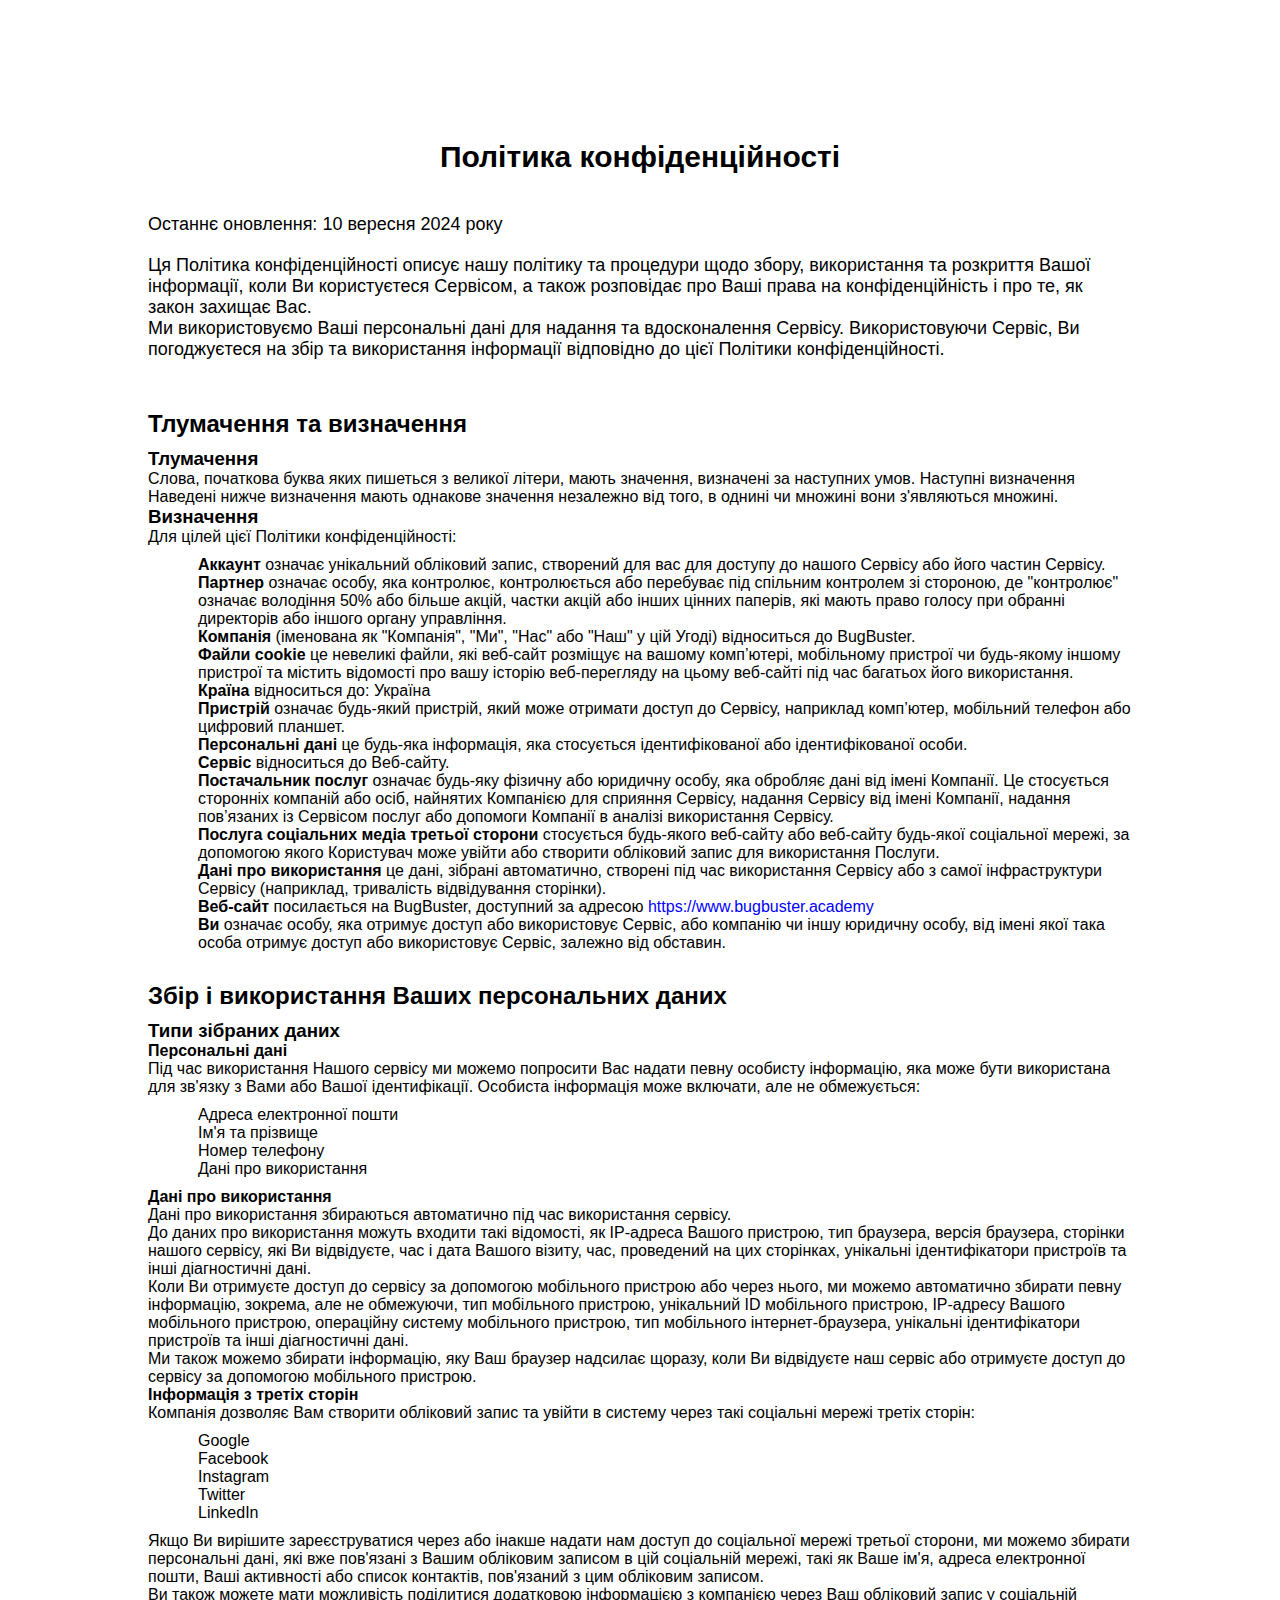
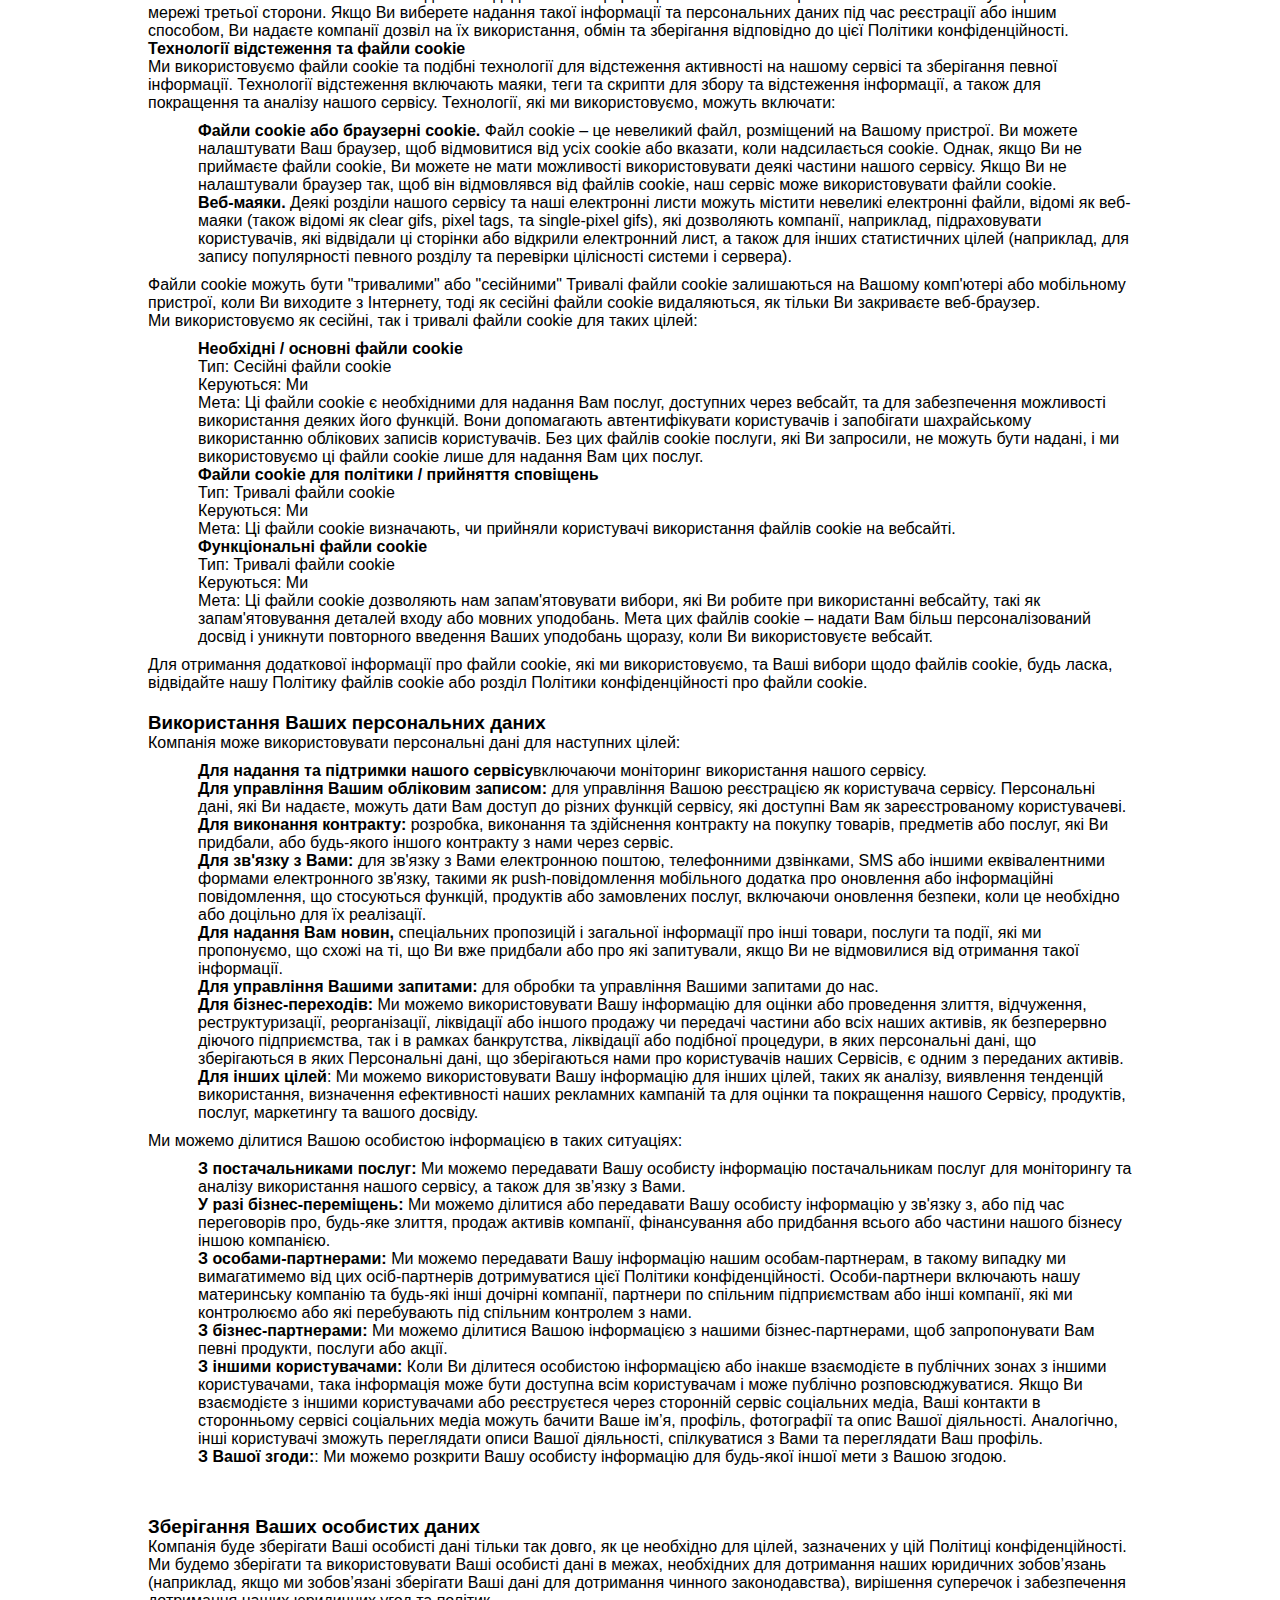
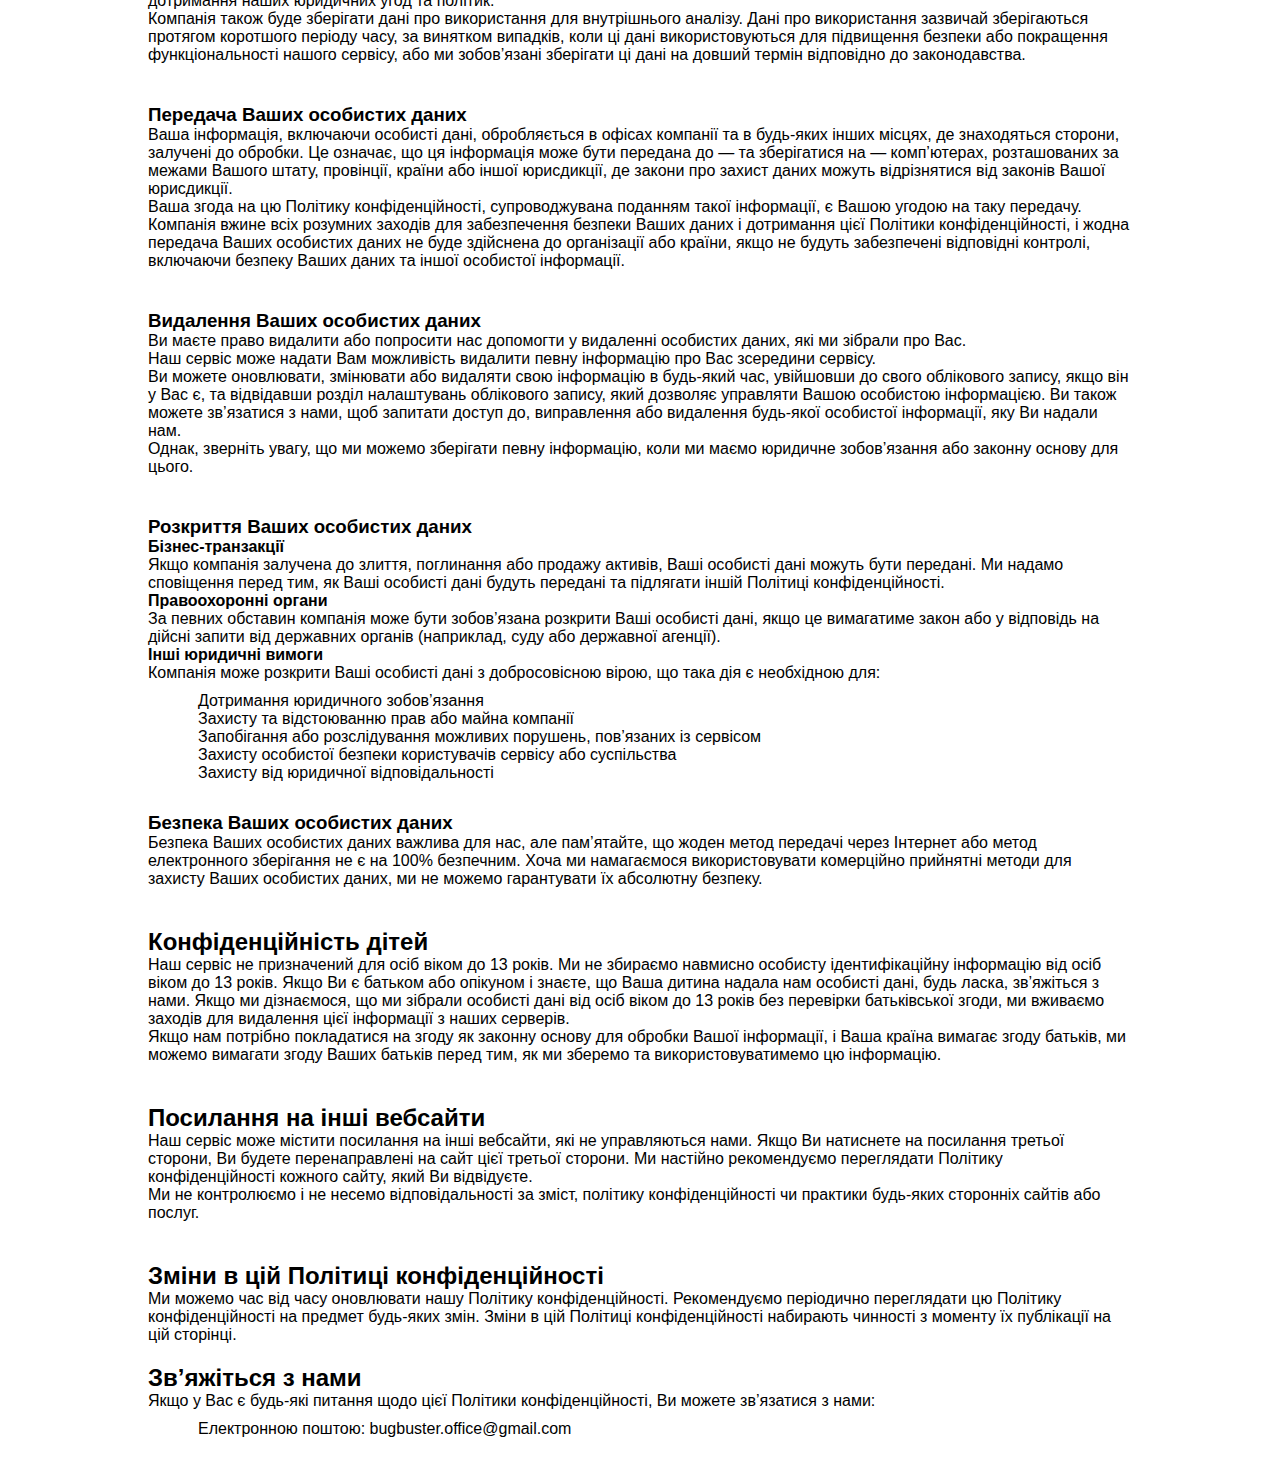
<file: pages/privacy.html>
<!doctype html>
<html lang="en">
<head>
    <meta charset="UTF-8">
    <meta name="viewport"
          content="width=device-width, user-scalable=no, initial-scale=1.0, maximum-scale=1.0, minimum-scale=1.0">
    <meta http-equiv="X-UA-Compatible" content="ie=edge">
    <title>Політика конфіденційності BugBuster</title>
    <link rel="stylesheet" href="/css/style.css">
    <link rel="icon" href="../img/favicon.png">
</head>
<body>
<section class="center">
    <h1 class="privacy__title">Політика конфіденційності</h1>
    <div class="privacy__subtitle">
        <p class="privacy__update">Останнє оновлення: 10 вересня 2024 року</p>
        <p>Ця Політика конфіденційності описує нашу політику та процедури щодо збору, використання та розкриття Вашої
            інформації, коли Ви користуєтеся Сервісом, а також розповідає про Ваші права на конфіденційність і про те,
            як закон захищає Вас.</p>
        <p>Ми використовуємо Ваші персональні дані для надання та вдосконалення Сервісу. Використовуючи Сервіс, Ви
            погоджуєтеся на
            збір та використання інформації відповідно до цієї Політики конфіденційності.</p>
    </div>
    <div class="privacy__block">
        <h2 class="privacy__list">Тлумачення та визначення</h2>
        <h3>Тлумачення</h3>
        <p>Слова, початкова буква яких пишеться з великої літери, мають значення, визначені за наступних умов.
            Наступні визначення
            Наведені нижче визначення мають однакове значення незалежно від того, в однині чи множині вони з'являються
            множині.</p>
        <h3>Визначення</h3>
        <p>Для цілей цієї Політики конфіденційності:</p>
        <ul class="privacy__list-li">
            <li>
                <p><strong>Аккаунт</strong> означає унікальний обліковий запис, створений для вас для доступу до нашого
                    Сервісу або його частин
                    Сервісу.</p>
            </li>
            <li>
                <p><strong>Партнер</strong> означає особу, яка контролює, контролюється або перебуває під спільним
                    контролем
                    зі стороною, де &quot;контролює&quot; означає володіння 50% або більше акцій, частки акцій або інших
                    цінних паперів, які мають право голосу при обранні директорів або іншого органу управління.</p>
            </li>
            <li>
                <p><strong>Компанія</strong> (іменована як &quot;Компанія&quot;, &quot;Ми&quot;, &quot;Нас&quot;
                    або &quot;Наш&quot; у цій Угоді) відноситься до BugBuster.</p>
            </li>
            <li>
                <p><strong>Файли cookie</strong> це невеликі файли, які веб-сайт розміщує на вашому комп’ютері,
                    мобільному пристрої чи будь-якому іншому пристрої та містить відомості про вашу історію
                    веб-перегляду на цьому веб-сайті під час багатьох його використання.</p>
            </li>
            <li>
                <p><strong>Країна</strong> відноситься до: Україна</p>
            </li>
            <li>
                <p><strong>Пристрій</strong> означає будь-який пристрій, який може отримати доступ до Сервісу, наприклад
                    комп’ютер, мобільний телефон або цифровий планшет.</p>
            </li>
            <li>
                <p><strong>Персональні дані</strong> це будь-яка інформація, яка стосується ідентифікованої або
                    ідентифікованої особи.</p>
            </li>
            <li>
                <p><strong>Сервіс</strong> відноситься до Веб-сайту.</p>
            </li>
            <li>
                <p><strong>Постачальник послуг</strong> означає будь-яку фізичну або юридичну особу, яка обробляє дані
                    від імені Компанії. Це стосується сторонніх компаній або осіб, найнятих Компанією для сприяння
                    Сервісу, надання Сервісу від імені Компанії, надання пов’язаних із Сервісом послуг або допомоги
                    Компанії в аналізі використання Сервісу.</p>
            </li>
            <li>
                <p><strong>Послуга соціальних медіа третьої сторони</strong> стосується будь-якого веб-сайту або
                    веб-сайту будь-якої соціальної мережі, за допомогою якого Користувач може увійти або створити
                    обліковий запис для використання Послуги.</p>
            </li>
            <li>
                <p><strong>Дані про використання</strong> це дані, зібрані автоматично, створені під час використання
                    Сервісу або з самої інфраструктури Сервісу (наприклад, тривалість відвідування сторінки).</p>
            </li>
            <li>
                <p><strong>Веб-сайт</strong> посилається на BugBuster, доступний за адресою <a
                        href="https://www.bugbuster.academy" target="_blank" style="color: blue">https://www.bugbuster.academy</a>
                </p>
            </li>
            <li>
                <p><strong>Ви</strong> означає особу, яка отримує доступ або використовує Сервіс, або компанію чи іншу
                    юридичну особу, від імені якої така особа отримує доступ або використовує Сервіс, залежно від
                    обставин.</p>
            </li>
        </ul>
    </div>
    <h2 class="privacy__list">Збір і використання Ваших персональних даних</h2>
    <h3>Типи зібраних даних</h3>
    <h4>Персональні дані</h4>
    <p>Під час використання Нашого сервісу ми можемо попросити Вас надати певну особисту інформацію, яка може бути
        використана для зв'язку з Вами або Вашої ідентифікації. Особиста інформація може включати, але не
        обмежується:</p>
    <ul class="privacy__list-li">
        <li>
            <p>Адреса електронної пошти</p>
        </li>
        <li>
            <p>Ім'я та прізвище</p>
        </li>
        <li>
            <p>Номер телефону</p>
        </li>
        <li>
            <p>Дані про використання</p>
        </li>
    </ul>
    <h4>Дані про використання</h4>
    <p>Дані про використання збираються автоматично під час використання сервісу.</p>
    <p>До даних про використання можуть входити такі відомості, як IP-адреса Вашого пристрою, тип браузера, версія
        браузера, сторінки нашого сервісу, які Ви відвідуєте, час і дата Вашого візиту, час, проведений на цих
        сторінках, унікальні ідентифікатори пристроїв та інші діагностичні дані.

    </p>
    <p>Коли Ви отримуєте доступ до сервісу за допомогою мобільного пристрою або через нього, ми можемо автоматично
        збирати певну інформацію, зокрема, але не обмежуючи, тип мобільного пристрою, унікальний ID мобільного пристрою,
        IP-адресу Вашого мобільного пристрою, операційну систему мобільного пристрою, тип мобільного інтернет-браузера,
        унікальні ідентифікатори пристроїв та інші діагностичні дані.</p>
    <p>Ми також можемо збирати інформацію, яку Ваш браузер надсилає щоразу, коли Ви відвідуєте наш сервіс або отримуєте
        доступ до сервісу за допомогою мобільного пристрою.</p>
    <h4>Інформація з третіх сторін</h4>
    <p>Компанія дозволяє Вам створити обліковий запис та увійти в систему через такі соціальні мережі третіх сторін:</p>
    <ul class="privacy__list-li">
        <li>Google</li>
        <li>Facebook</li>
        <li>Instagram</li>
        <li>Twitter</li>
        <li>LinkedIn</li>
    </ul>
    <p>Якщо Ви вирішите зареєструватися через або інакше надати нам доступ до соціальної мережі третьої сторони, ми
        можемо збирати персональні дані, які вже пов'язані з Вашим обліковим записом в цій соціальній мережі, такі як
        Ваше ім'я, адреса електронної пошти, Ваші активності або список контактів, пов'язаний з цим обліковим
        записом.</p>
    <p>Ви також можете мати можливість поділитися додатковою інформацією з компанією через Ваш обліковий запис у
        соціальній мережі третьої сторони. Якщо Ви виберете надання такої інформації та персональних даних під час
        реєстрації або іншим способом, Ви надаєте компанії дозвіл на їх використання, обмін та зберігання відповідно до
        цієї Політики конфіденційності.</p>
    <h4>Технології відстеження та файли cookie</h4>
    <p>Ми використовуємо файли cookie та подібні технології для відстеження активності на нашому сервісі та зберігання
        певної інформації. Технології відстеження включають маяки, теги та скрипти для збору та відстеження інформації,
        а також для покращення та аналізу нашого сервісу. Технології, які ми використовуємо, можуть включати:</p>
    <ul class="privacy__list-li">
        <li><strong>Файли cookie або браузерні cookie.</strong> Файл cookie – це невеликий файл, розміщений на Вашому
            пристрої. Ви можете налаштувати Ваш браузер, щоб відмовитися від усіх cookie або вказати, коли надсилається
            cookie. Однак, якщо Ви не приймаєте файли cookie, Ви можете не мати можливості використовувати деякі частини
            нашого сервісу. Якщо Ви не налаштували браузер так, щоб він відмовлявся від файлів cookie, наш сервіс може
            використовувати файли cookie.
        </li>
        <li><strong>Веб-маяки.</strong> Деякі розділи нашого сервісу та наші електронні листи можуть містити невеликі
            електронні файли, відомі як веб-маяки (також відомі як clear gifs, pixel tags, та single-pixel gifs), які
            дозволяють компанії, наприклад, підраховувати користувачів, які відвідали ці сторінки або відкрили
            електронний лист, а також для інших статистичних цілей (наприклад, для запису популярності певного розділу
            та перевірки цілісності системи і сервера).
        </li>
    </ul>
    <p>Файли cookie можуть бути &quot;тривалими&quot; або &quot;сесійними&quot; Тривалі файли cookie залишаються на
        Вашому комп'ютері або мобільному пристрої, коли Ви виходите з Інтернету, тоді як сесійні файли cookie
        видаляються, як тільки Ви закриваєте веб-браузер.</p>
    <p>Ми використовуємо як сесійні, так і тривалі файли cookie для таких цілей:</p>
    <ul class="privacy__list-li">
        <li>
            <p><strong>Необхідні / основні файли cookie</strong></p>
            <p>Тип: Сесійні файли cookie

            </p>
            <p>Керуються: Ми

            </p>
            <p>Мета: Ці файли cookie є необхідними для надання Вам послуг, доступних через вебсайт, та для забезпечення
                можливості використання деяких його функцій. Вони допомагають автентифікувати користувачів і запобігати
                шахрайському використанню облікових записів користувачів. Без цих файлів cookie послуги, які Ви
                запросили, не можуть бути надані, і ми використовуємо ці файли cookie лише для надання Вам цих
                послуг.</p>
        </li>
        <li>
            <p><strong>Файли cookie для політики / прийняття сповіщень</strong></p>
            <p>Тип: Тривалі файли cookie
            </p>
            <p>Керуються: Ми</p>
            <p>Мета: Ці файли cookie визначають, чи прийняли користувачі використання файлів cookie на вебсайті.</p>
        </li>
        <li>
            <p><strong>Функціональні файли cookie</strong></p>
            <p>Тип: Тривалі файли cookie

            </p>
            <p>Керуються: Ми

            </p>
            <p>Мета: Ці файли cookie дозволяють нам запам'ятовувати вибори, які Ви робите при використанні вебсайту,
                такі як запам'ятовування деталей входу або мовних уподобань. Мета цих файлів cookie – надати Вам більш
                персоналізований досвід і уникнути повторного введення Ваших уподобань щоразу, коли Ви використовуєте
                вебсайт.</p>
        </li>
    </ul>
    <p>Для отримання додаткової інформації про файли cookie, які ми використовуємо, та Ваші вибори щодо файлів cookie,
        будь ласка, відвідайте нашу Політику файлів cookie або розділ Політики конфіденційності про файли cookie.</p>
    <div class="privacy__block">
        <h3>Використання Ваших персональних даних

        </h3>
        <p>Компанія може використовувати персональні дані для наступних цілей:

        </p>
        <ul class="privacy__list-li">
            <li>
                <p><strong>Для надання та підтримки нашого сервісу</strong>включаючи моніторинг використання нашого
                    сервісу.

                </p>
            </li>
            <li>
                <p><strong>Для управління Вашим обліковим записом:</strong> для управління Вашою реєстрацією як
                    користувача сервісу. Персональні дані, які Ви надаєте, можуть дати Вам доступ до різних функцій
                    сервісу, які доступні Вам як зареєстрованому користувачеві.</p>
            </li>
            <li>
                <p><strong>Для виконання контракту:</strong> розробка, виконання та здійснення контракту на покупку
                    товарів, предметів або послуг, які Ви придбали, або будь-якого іншого контракту з нами через сервіс.
                </p>
            </li>
            <li>
                <p><strong>Для зв'язку з Вами:</strong> для зв'язку з Вами електронною поштою, телефонними дзвінками,
                    SMS або іншими еквівалентними формами електронного зв'язку, такими як push-повідомлення мобільного
                    додатка про оновлення або інформаційні повідомлення, що стосуються функцій, продуктів або замовлених
                    послуг, включаючи оновлення безпеки, коли це необхідно або доцільно для їх реалізації.</p>
            </li>
            <li>
                <p><strong>Для надання Вам новин,</strong> спеціальних пропозицій і загальної інформації про інші
                    товари, послуги та події, які ми пропонуємо, що схожі на ті, що Ви вже придбали або про які
                    запитували, якщо Ви не відмовилися від отримання такої інформації.</p>
            </li>
            <li>
                <p><strong>Для управління Вашими запитами:</strong> для обробки та управління Вашими запитами до нас.
                </p>
            </li>
            <li>
                <p><strong>Для бізнес-переходів:</strong> Ми можемо використовувати Вашу інформацію для оцінки або
                    проведення злиття,
                    відчуження, реструктуризації, реорганізації, ліквідації або іншого продажу чи передачі частини або
                    всіх
                    наших
                    активів, як безперервно діючого підприємства, так і в рамках банкрутства, ліквідації або подібної
                    процедури, в яких персональні дані, що зберігаються
                    в яких Персональні дані, що зберігаються нами про користувачів наших Сервісів, є одним з переданих
                    активів.</p>
            </li>
            <li>
                <p><strong>Для інших цілей</strong>: Ми можемо використовувати Вашу інформацію для інших цілей, таких як
                    аналізу, виявлення тенденцій використання, визначення ефективності наших рекламних кампаній та
                    для
                    оцінки та покращення нашого Сервісу, продуктів, послуг, маркетингу та вашого досвіду.</p>
            </li>
        </ul>
        <p>Ми можемо ділитися Вашою особистою інформацією в таких ситуаціях:</p>
        <ul class="privacy__list-li">
            <li><strong>З постачальниками послуг:</strong> Ми можемо передавати Вашу особисту інформацію постачальникам
                послуг для моніторингу та аналізу використання нашого сервісу, а також для зв’язку з Вами.
            </li>
            <li><strong>У разі бізнес-переміщень:</strong> Ми можемо ділитися або передавати Вашу особисту інформацію у
                зв'язку з, або під час переговорів про, будь-яке злиття, продаж активів компанії, фінансування або
                придбання всього або частини нашого бізнесу іншою компанією.
            </li>
            <li><strong>З особами-партнерами:</strong> Ми можемо передавати Вашу інформацію нашим особам-партнерам, в
                такому випадку ми вимагатимемо від цих осіб-партнерів дотримуватися цієї Політики конфіденційності.
                Особи-партнери включають нашу материнську компанію та будь-які інші дочірні компанії, партнери по
                спільним підприємствам або інші компанії, які ми контролюємо або які перебувають під спільним контролем
                з нами.
            </li>
            <li><strong>З бізнес-партнерами:</strong> Ми можемо ділитися Вашою інформацією з нашими бізнес-партнерами,
                щоб запропонувати Вам певні продукти, послуги або акції.
            </li>
            <li><strong>З іншими користувачами:</strong> Коли Ви ділитеся особистою інформацією або інакше взаємодієте в
                публічних зонах з іншими користувачами, така інформація може бути доступна всім користувачам і може
                публічно розповсюджуватися. Якщо Ви взаємодієте з іншими користувачами або реєструєтеся через сторонній
                сервіс соціальних медіа, Ваші контакти в сторонньому сервісі соціальних медіа можуть бачити Ваше ім’я,
                профіль, фотографії та опис Вашої діяльності. Аналогічно, інші користувачі зможуть переглядати описи
                Вашої діяльності, спілкуватися з Вами та переглядати Ваш профіль.
            </li>
            <li><strong>З Вашої згоди:</strong>: Ми можемо розкрити Вашу особисту інформацію для будь-якої іншої мети з
                Вашою згодою.
            </li>
        </ul>
    </div>
    <div class="privacy__block">
        <h3>Зберігання Ваших особистих даних
        </h3>
        <p>Компанія буде зберігати Ваші особисті дані тільки так довго, як це необхідно для цілей, зазначених у цій
            Політиці конфіденційності. Ми будемо зберігати та використовувати Ваші особисті дані в межах, необхідних для
            дотримання наших юридичних зобов’язань (наприклад, якщо ми зобов’язані зберігати Ваші дані для дотримання
            чинного законодавства), вирішення суперечок і забезпечення дотримання наших юридичних угод та політик.</p>
        <p>Компанія також буде зберігати дані про використання для внутрішнього аналізу. Дані про використання зазвичай
            зберігаються протягом коротшого періоду часу, за винятком випадків, коли ці дані використовуються для
            підвищення безпеки або покращення функціональності нашого сервісу, або ми зобов’язані зберігати ці дані на
            довший термін відповідно до законодавства.</p>
    </div>
    <div class="privacy__block">
        <h3>Передача Ваших особистих даних
        </h3>
        <p>Ваша інформація, включаючи особисті дані, обробляється в офісах компанії та в будь-яких інших місцях, де
            знаходяться сторони, залучені до обробки. Це означає, що ця інформація може бути передана до — та
            зберігатися на — комп’ютерах, розташованих за межами Вашого штату, провінції, країни або іншої юрисдикції,
            де закони про захист даних можуть відрізнятися від законів Вашої юрисдикції.</p>
        <p>Ваша згода на цю Політику конфіденційності, супроводжувана поданням такої інформації, є Вашою угодою на таку
            передачу.</p>
        <p>Компанія вжине всіх розумних заходів для забезпечення безпеки Ваших даних і дотримання цієї Політики
            конфіденційності, і жодна передача Ваших особистих даних не буде здійснена до організації або країни, якщо
            не будуть забезпечені відповідні контролі, включаючи безпеку Ваших даних та іншої особистої інформації.</p>
    </div>
    <div class="privacy__block">
        <h3>Видалення Ваших особистих даних</h3>
        <p>Ви маєте право видалити або попросити нас допомогти у видаленні особистих даних, які ми зібрали про Вас.</p>
        <p>Наш сервіс може надати Вам можливість видалити певну інформацію про Вас зсередини сервісу.</p>
        <p>Ви можете оновлювати, змінювати або видаляти свою інформацію в будь-який час, увійшовши до свого облікового
            запису, якщо він у Вас є, та відвідавши розділ налаштувань облікового запису, який дозволяє управляти Вашою
            особистою інформацією. Ви також можете зв’язатися з нами, щоб запитати доступ до, виправлення або видалення
            будь-якої особистої інформації, яку Ви надали нам.</p>
        <p>Однак, зверніть увагу, що ми можемо зберігати певну інформацію, коли ми маємо юридичне зобов’язання або
            законну основу для цього.</p>
    </div>
    <div class="privacy__block">
        <h3>Розкриття Ваших особистих даних</h3>
        <h4>Бізнес-транзакції
        </h4>
        <p>Якщо компанія залучена до злиття, поглинання або продажу активів, Ваші особисті дані можуть бути передані. Ми
            надамо сповіщення перед тим, як Ваші особисті дані будуть передані та підлягати іншій Політиці
            конфіденційності.

        </p>
        <h4>Правоохоронні органи
        </h4>
        <p>За певних обставин компанія може бути зобов’язана розкрити Ваші особисті дані, якщо це вимагатиме закон або у
            відповідь на дійсні запити від державних органів (наприклад, суду або державної агенції).</p>
        <h4>Інші юридичні вимоги
        </h4>
        <p>Компанія може розкрити Ваші особисті дані з добросовісною вірою, що така дія є необхідною для:

        </p>
        <ul class="privacy__list-li">
            <li>Дотримання юридичного зобов’язання
            </li>
            <li>Захисту та відстоюванню прав або майна компанії
            </li>
            <li>Запобігання або розслідування можливих порушень, пов’язаних із сервісом
            </li>
            <li>Захисту особистої безпеки користувачів сервісу або суспільства
            </li>
            <li>Захисту від юридичної відповідальності
            </li>
        </ul>
        <div class="privacy__block">
            <h3>Безпека Ваших особистих даних
            </h3>
            <p>Безпека Ваших особистих даних важлива для нас, але пам’ятайте, що жоден метод передачі через Інтернет або
                метод електронного зберігання не є на 100% безпечним. Хоча ми намагаємося використовувати комерційно
                прийнятні методи для захисту Ваших особистих даних, ми не можемо гарантувати їх абсолютну безпеку.</p>
        </div>
        <div class="privacy__block">
            <h2>Конфіденційність дітей
            </h2>
            <p>Наш сервіс не призначений для осіб віком до 13 років. Ми не збираємо навмисно особисту ідентифікаційну
                інформацію від осіб віком до 13 років. Якщо Ви є батьком або опікуном і знаєте, що Ваша дитина надала
                нам особисті дані, будь ласка, зв’яжіться з нами. Якщо ми дізнаємося, що ми зібрали особисті дані від
                осіб віком до 13 років без перевірки батьківської згоди, ми вживаємо заходів для видалення цієї
                інформації з наших серверів.</p>
            <p>Якщо нам потрібно покладатися на згоду як законну основу для обробки Вашої інформації, і Ваша країна
                вимагає згоду батьків, ми можемо вимагати згоду Ваших батьків перед тим, як ми зберемо та
                використовуватимемо цю інформацію.

            </p>
        </div>
        <div class="privacy__block">
            <h2>Посилання на інші вебсайти
            </h2>
            <p>Наш сервіс може містити посилання на інші вебсайти, які не управляються нами. Якщо Ви натиснете на
                посилання третьої сторони, Ви будете перенаправлені на сайт цієї третьої сторони. Ми настійно
                рекомендуємо переглядати Політику конфіденційності кожного сайту, який Ви відвідуєте.</p>
            <p>Ми не контролюємо і не несемо відповідальності за зміст, політику конфіденційності чи практики будь-яких
                сторонніх сайтів або послуг.</p>
        </div>
        <div class="privacy__block">
            <h2>Зміни в цій Політиці конфіденційності</h2>
            <p>Ми можемо час від часу оновлювати нашу Політику конфіденційності. Рекомендуємо періодично переглядати цю
                Політику конфіденційності на предмет будь-яких змін. Зміни в цій Політиці конфіденційності набирають
                чинності з моменту їх публікації на цій сторінці.</p>
        </div>
        <h2>Зв’яжіться з нами
        </h2>
        <p>Якщо у Вас є будь-які питання щодо цієї Політики конфіденційності, Ви можете зв’язатися з нами:</p>
        <ul class="privacy__list-li">
            <li>
                <a class="#" style="color: black"> Електронною поштою: bugbuster.office@gmail.com</a>
            </li>
        </ul>
</section>
</body>
</html>
</file>
<file: css/style.css>
@import "../fonts/Montserrat";

html {
    box-sizing: border-box;
}
*,
*::after,
*::before {
    margin: 0;
    padding: 0;
    box-sizing: border-box;
    font-family: 'Montserrat', sans-serif;
    border: none;
    outline: none;
    text-decoration: none;
}
a {
    text-decoration: none;
    color: white;
}
body {
    margin: 0 auto;
}
.center {
    max-width: 80vw;
    margin: 0 auto;
    padding: 0 20px;
}
ul {
    list-style: none;
}


/* Header */

.nav {
    position: fixed;
    width: 100%;
    height: 90px;
    display: flex;
    justify-content: space-between;
    align-items: center;
    padding: 0 100px 0 150px;
    z-index: 100;
    background-color: #11101b;
    box-shadow: 2px 2px 4px #000;
}
.nav__logo {
    padding-top: 15px;
}
.nav__burger {
    flex-direction: column;
    cursor: pointer;
    background: none;
    border: none;
}
.nav__burger span {
    width: 40px;
    height: 2px;
    background: #fff;
    margin: 2px;
    transition: all .4s ease;
}
.nav__burger.active span:nth-child(1) {
    transform: translateY(6px) rotate(45deg);
}
.nav__burger.active span:nth-child(2) {
    opacity: 0;
}
.nav__burger.active span:nth-child(3) {
    transform: translateY(-6px) rotate(-45deg);
}
.nav__list {
    display: flex;
    align-items: center;
}
.nav__link {
    display: block;
    font-size: 20px;
    padding: 10px 5px;
    border-radius: 50px;
    margin: 0 15px;
}
.nav__link:hover {
    transition: .5s ease-in;
    color: #000;
    background: #fefefe;
}
.nav__login {
    display: flex;
    align-items: center;
    padding: 0 20px;
}
.head__under {
    display: none;
    width: 100%;
    height: 390px;
    background: url("../img/under-bg.webp") no-repeat center;
    background-size: cover;
}

/* Head */

.head {
    width: 100%;
    height: 950px;
    background: url("../img/head-bg.webp") no-repeat center;
    background-size: cover;
}
.head__title {
    padding-top: 220px;
    height: 700px;
    width: 700px;
    color: white;
    font-size: 40px;
    text-transform: uppercase;
    line-height: 1.3;
    letter-spacing: 2px;
}
.head__subtitle {
    width: 600px;
    padding: 15px 0 70px 5px;
    color: #fff;
    font-size: 25px;
    font-weight: 600;
    letter-spacing: 1px;
}
.head__title-footer {
    text-transform: initial;
    font-size: 25px;
    font-weight: 600;
    letter-spacing: 1px;
    padding: 20px 0 0 5px;
    color: #fff;
}
.head__subtitle-footer {
    font-size: 25px;
    font-weight: 600;
    color: #FDCA32;
    letter-spacing: 1px;
    padding: 0 0 10px 5px;
}
.head__btn {
    padding: 15px 50px;
    margin-left: 5px;
    background-color: blueviolet;
    text-align: center;
    font-size: 20px;
    color: #fff;
    text-transform: capitalize;
    letter-spacing: 0;
    transition: .5s;
    border-radius: 20px;
    &:hover {
        opacity: .7;
        transition: .5s;
    }
    &:active {
        opacity: .6;
        transition: .3s;
    }
}
.arrow {
    padding: 50px 0 0 270px;
}

/* Active */

.company {
    overflow: hidden;
    background-color: #000;
    padding-top: 60px;
}
.company__title {
    color: #fff;
    font-size: 30px;
    font-weight: 300;
    text-transform: uppercase;
    padding: 30px 150px 0 150px;
    text-align: center;
}
.company__name-list {
    display: flex;
    width: 100%;
    height: 220px;
    justify-content: space-around;
    align-items: center;
    gap: 20px;
}
.company__name-list img {
    width: 230px;
    height: 85px;
    background-color: white;
    border-radius: 3%;
    margin: 50px 0 50px 0;
}
.company__name-list .dataart {
    padding: 25px 15px;
}
.company__name-list .sigma {
    padding-top: 5px;
}
.company__name-list .softserve {
    padding-top: 5px;
}
.company__name-list .global {
    padding: 5px 0;
}
.company__name-list .luxoft {
    padding: 13px 25px;
}
/*@keyframes active__company-name {*/
/*    0% {*/
/*        transform: translateX(100%);*/
/*    }*/
/*    100% {*/
/*        transform: translateX(-100%);*/
/*    }*/
/*}*/

/* Change */

.change {
    background-color: #000;
    height: 700px;
}
.change__title {
    display: flex;
    flex-direction: column;
    padding: 70px 0 60px 0;
    color: #fff;
    font-weight: 400;
    font-size: 30px;
    text-align: center;
    text-transform: uppercase;
}
.change__inner {
    max-width: 1200px;
    height: 400px;
    background-color: #fff;
    border-radius: 60px;
    margin: 0 auto;
}
.change__inner-content {
    display: flex;
    flex-wrap: wrap;
    justify-content: center;
    text-align: left;
    gap: 50px;
    font-size: 20px;
    padding: 40px 0;
    color: #fff;
}
.change__content-inline {
    display: flex;
    align-items: center;
    gap: 10px;
    color: #000;
    background-color: rgba(232, 230, 230);
    font-weight: 500;
    width: 500px;
    border-radius: 20px;
    padding: 10px;
}

/* Salary */

.salary {
    background: url("../img/salary-bg.webp") no-repeat;
    background-size: cover;
    min-height: 1150px;
    padding-top: 100px;
}
.salary__title {
    font-size: 30px;
    font-weight: 400;
    text-transform: uppercase;
    text-align: center;
    color: #fff;
    padding-bottom: 60px;
}
.salary__title-block {
    max-width: 1000px;
    display: flex;
    flex-wrap: wrap;
    flex-direction: column;
    position: absolute;
    left: 40%;
    transform: translateX(-33%);
    color: #333;
    text-transform: uppercase;
    text-align: center;
    margin: 0 auto;
    padding: 30px 0;
}
.salary__head-title {
    font-size: 25px;
    padding-bottom: 10px;
}
.salary__inner {
    display: flex;
    align-items: flex-end;
    max-width: 1200px;
    height: 750px;
    background-color: #fff;
    border-radius: 60px;
    padding: 50px 100px;
}
.salary__price {
    position: relative;
    display: flex;
    padding-bottom: 100px;
}
.salary__price-750 {
    position: absolute;
    bottom: 160px;
    right: 900px;
    width: 120px;
    height: 40px;
    color: #000;
    font-size: 15px;
    text-align: center;
    background: rgb(119,42,207);
    background: linear-gradient(90deg, rgba(119,42,207,1) 23%, rgba(245,234,255,1) 100%);
    padding-top: 6px;
    border-radius: 10px;
}
.salary__price-1800 {
    position: absolute;
    bottom: 250px;
    right: 440px;
    width: 120px;
    height: 40px;
    color: #000;
    font-size: 15px;
    text-align: center;
    background: rgb(119,42,207);
    background: linear-gradient(90deg, rgba(119,42,207,1) 23%, rgba(245,234,255,1) 100%);
    padding-top: 6px;
    border-radius: 10px;
}
.salary__price-3100 {
    position: absolute;
    bottom: 420px;
    left: -100px;
    width: 120px;
    height: 40px;
    color: #000;
    font-size: 15px;
    text-align: center;
    background: rgb(119,42,207);
    background: linear-gradient(90deg, rgba(119,42,207,1) 23%, rgba(245,234,255,1) 100%);
    padding-top: 6px;
    border-radius: 10px;
}

/* Salary under */

.salary__under {
    display: none;
}

/* Stage */

.stage {
    background: url("../img/stage-bg.webp") no-repeat;
    background-size: cover;
    height: 1670px;
}
.stage__block-title{
    color: #fff;
    font-size: 20px;
    font-weight: 500;
    text-align: center;
    text-transform: uppercase;
}
.stage__title{
    color: #fff;
    font-size: 30px;
    font-weight: 300;
    text-align: center;
    text-transform: uppercase;
    padding-top: 100px;
}
.stage__section {
    display: flex;
    justify-content: center;
    flex-direction: row;
    align-items: center;
    gap: 70px;
    padding-top: 100px;
}
.stage-people-task {
    width: 300px;
    padding: 70px 0 50px 5px;
}
.stage-icons_book {
    position: relative;
    width: 70px;
    right: 50px;
    bottom: 30px;
}
.stage-icons_backpack {
    position: relative;
    width: 70px;
    bottom: 650px;
    left: 340px;
}
.stage__block-theory {
    width: 350px;
    height: 600px;
    color: #fff;
    background-color: rgba(21, 11, 43, 0.7);
    box-shadow: 4px 4px 10px #000;
    padding: 0 20px 50px 20px;
    text-align: left;
    border-radius: 20px;
}
.stage__block-theory ul {
    padding: 25px 10px;
    font-size: 18px;
    line-height: 1.4;
}
.stage-people-comp {
    width: 350px;
    padding: 20px 0 40px 5px;
}
.stage__block-practice {
    width: 400px;
    height: 700px;
    color: #fff;
    background-color: rgba(21, 11, 43, 0.7);
    box-shadow: 4px 4px 10px #000;
    padding: 0 20px 50px 20px;
    text-align: left;
    border-radius: 20px;
}
.stage__block-practice ul {
    padding: 25px 10px;
    font-size: 18px;
    line-height: 1.6;
}
.stage-people {
    width: 300px;
    padding: 30px 0 20px 5px;
}
.stage__block-final {
    width: 350px;
    height: 600px;
    color: #fff;
    background-color: rgba(21, 11, 43, 0.7);
    box-shadow: 4px 4px 10px #000;
    padding: 0 20px 50px 20px;
    text-align: left;
    border-radius: 20px;
}
.stage__block-final ul {
    padding: 25px 10px;
    font-size: 18px;
    line-height: 1.4;
}
.stage__block-vertical {
    display: none;
    width: 1px;
    background: #fff;
    height: 100px;
    margin: 0 20px;
}
.stage__footer {
    max-width: 1200px;
    height: 500px;
    background-color: rgba(21, 11, 43, 0.7);
    box-shadow: 4px 4px 10px #000;
    border-radius: 20px;
    margin: 100px auto;
}
.stage__footer-about {
    display: flex;
    justify-content: space-between;
    padding: 16px 40px 0 40px;
}
.stage__footer-content {
    display: flex;
    flex-direction: column;
    font-size: 22px;
    color: #fff;
    gap: 10px;
    padding: 30px 0 20px 40px;
}
.stage__footer-image {
    padding: 22px 30px 100px 50px;
}
.stage__content-btn {
    display: flex;
    align-items: center;
}
.stage__footer-name {
    font-size: 27px;
    font-weight: 500;
}
.stage__footer-job {
    font-size: 18px;
    font-weight: 300;
    padding-bottom: 30px;
}
.stage__title-btn {
    background: #fff;
    border-radius: 20px;
    color: #000;
    padding: 10px;
    margin-top: 30px;
}
.stage__footer-btn {
    padding-top: 30px;
}
.stage__btn {
    width: 300px;
    padding: 15px 40px;
    background-color: blueviolet;
    text-align: center;
    font-size: 18px;
    color: #fff;
    text-transform: capitalize;
    letter-spacing: 0;
    transition: .5s;
    border-radius: 20px;
}
.stage__btn:hover {
    opacity: .7;
    transition: .5s;
}
.stage__btn:active {
    opacity: .6;
    transition: .3s;
}

/* Program */

.program__main {
    background: url("../img/accordion-bg.webp") no-repeat;
    background-size: cover;
    min-height: 1700px;
    padding-top: 60px;
}
.program__inner-tech {
    height: 230px;
    background: #fff;
    max-width: 1200px;
    border-radius: 20px;
    margin-top: 15px;
}
.program__title-text {
    width: 500px;
    font-size: 30px;
    font-weight: 400;
    text-transform: uppercase;
}
.program__tech-title {
    text-align: center;
    font-size: 20px;
    font-weight: 400;
    padding: 30px 0 10px 0;
}
.program__tech-list {
    display: flex;
    align-items: center;
    max-width: 1200px;
    padding: 15px 50px 0 50px;

}
.program__tech-item {
    display: flex;
    flex-direction: column;
    align-items: center;
    gap: 15px;
    margin: 0 auto;
}
.program__tech-item span {
    font-size: 13px;
    font-weight: 300;
}
.proxyman {
    width: 75px;
    height: 75px;
    border-radius: 15px;
}
.program__inner {
    min-height: 950px;
    max-width: 1200px;
    background: #fff;
    margin: 0 auto;
    border-radius: 20px;
    padding: 5px 40px;
}
.program__inner-title {
    display: flex;
    justify-content: space-between;
    align-items: center;
    padding: 30px 0 50px 0;
}
.program__title {
    color: #fff;
    font-size: 30px;
    font-weight: 400;
    text-transform: uppercase;
    text-align: center;
    padding: 50px 0 100px 0;
}
.program__question {
    width: 100%;
    cursor: pointer;
    border-radius: 10px;
    background: linear-gradient(180deg, rgba(147, 70, 235, 0.3) 23%, rgba(220, 209, 255, 0.3) 100%);
    box-shadow: 1px 1px 1px #9346eb;
    padding: 8px 20px;
    margin-bottom: 5px;
}
.program__question h3 {
    font-size: 19px;
    font-weight: 500;
}
.program__question-btn {
    width: 100%;
    display: flex;
    align-items: center;
    justify-content: space-between;
}
.program__answer {
    max-height: 0;
    overflow: hidden;
    transition: .5s;
}
.program svg {
    background-color: #be80fc;
    color: #11101b;
    border-radius: 50%;
    transition: transform .3s ease;
}
.program.active .program__answer {
    max-height: 300px;
    transition: .5s ease-in-out;
    padding-top: 10px;
}
.program.active svg {
    transform: rotate(180deg);
    background: linear-gradient(180deg, rgba(147,70,235,0.3) 23%, rgba(220,209,255,0.3) 100%);
    color: #000;
}

/* Cashback */

.cashback {
    background-color: #000;
    min-height: 400px;
}
.cashback__inner {
    background-color: #fff;
    width: 1200px;
    min-height: 200px;
    border-radius: 20px;
    margin: 0 auto;
}
.cashback__inner img {
    float: right;
    padding: 20px 40px;
}
.cashback__inner-content {
    width: 1000px;
    align-items: center;
    padding: 30px 20px;
}
.cashback__inner-content h2 {
    font-size: 22px;
    padding-bottom: 20px;
}
.cashback__inner-content p {
    font-size: 20px;
}

/* Certificate */

.certificate {
    background: url("../img/certificate-bg.webp") no-repeat;
    background-size: cover;
    min-height: 900px;
    padding-top: 200px;
}
.certificate__inner {
    display: flex;;
    height: 379px;
    align-items: center;
    background: #fff;
    max-width: 1400px;
    border-radius: 20px;
    margin: 0 auto;
}
.certificate__inner-title {
    font-size: 25px;
    font-weight: 500;
    padding: 20px;
}
.certificate__inner-subtitle {
    font-weight: 400;
    padding: 20px;
}
.certificate__image {
    display: flex;
    margin: 0 auto;
    border-radius: 20px;
}

/* About */

.about {
    background-color: #000;
    background-size: cover;
    min-height: 700px;
}
.about__inner-title {
    display: flex;
    flex-direction: column;
    color: #fff;
    font-size: 30px;
    text-align: center;
    text-transform: uppercase;
    line-height: 1.3;
    padding: 0 0 60px 0;
    margin: 0 auto;
}
.about__inner-block {
    max-width: 1200px;
    height: 530px;
    background-color: #fff;
    border-radius: 60px;
    margin: 0 auto;
}
.about__inner-content {
    display: flex;
    flex-wrap: wrap;
    justify-content: center;
    text-align: left;
    gap: 50px;
    font-size: 25px;
    color: #fff;
    padding: 45px 0;
}
.about__content-inline {
    display: flex;
    align-items: center;
    background-color: rgba(232, 230, 230);
    gap: 10px;
    color: #000;
    font-weight: 500;
    width: 400px;
    border-radius: 20px;
    padding: 10px;
}
.about__footer-btn {
    padding: 15px 50px;
    /*margin-left: 5px;*/
    background-color: blueviolet;
    text-align: center;
    font-size: 20px;
    color: #fff;
    text-transform: capitalize;
    letter-spacing: 0;
    transition: .5s;
    border-radius: 20px;
}
.about__footer-btn:hover {
    opacity: .7;
    transition: .5s;
}
.about__footer-btn:active {
    opacity: .6;
    transition: .3s;
}
.about__footer-content {
    display: flex;
    justify-content: center;
    flex-direction: column;
    align-items: center;
}
.about__footer-title {
    font-size: 20px;
    text-transform: uppercase;
    font-weight: 600;
    padding: 5px 0 10px 0;
}

/* Slider */

.slider {
    height: 600px;
    background: #000000;
}
.slider__title {
    color: #fff;
    font-size: 30px;
    font-weight: 300;
    text-align: center;
    text-transform: uppercase;
    padding: 50px 0 150px 0;
}
.slider__wrapper {
    display: flex;
    justify-content: space-between;
    align-items: center;
    padding: 0 20px 0 30px;
}
.card__item {
    background-color: #1f1824;
    height: 300px;
    color: #fff;
    border-radius: 15px;
    padding: 20px;
}
.reviews__icon {
    position: relative;
    bottom: 40px;
    right: 40px;
    width: 50px;
    height: 50px;
}
.card__list {
    width: 100%;
}
.card__item h2 {
    padding-bottom: 25px;
}
.swiper-pagination-bullet {
    background: #fff;
    height: 15px;
    width: 15px;
}
.swiper-slide-button {
    padding-top: 50px;
    color: #fff;
}

/* FAQ */


.faq__main {
    background: url("../img/faq-bg.webp") no-repeat;
    background-size: cover;
    height: 1100px;
}
.faq__content {
    display: flex;
    justify-content: center;
    flex-wrap: wrap;
}
.faq__title {
    color: #fff;
    font-size: 30px;
    font-weight: 400;
    text-transform: uppercase;
    text-align: center;
    padding: 250px 0 100px 0;
}
.faq {
    max-width: 950px;
    cursor: pointer;
}
.question {
    display: flex;
    justify-content: space-between;
    flex-wrap: wrap;
    cursor: pointer;
    align-items: center;
    border-radius: 15px;
    background-color: #fff;
    box-shadow: 3px 3px 3px #000;
    padding: 10px 20px;
    margin-bottom: 30px;
}
.question h3 {
    font-size: 19px;
    font-weight: 500;
}
.answer {
    max-height: 0;
    overflow: hidden;
    background: #fff;
    transition: .25s ease;
}
.faq svg {
    background-color: #be80fc;
    color: #11101b;
    border-radius: 50%;
    transition: transform .3s ease;
}
.faq.active .answer {
    max-height: 300px;
    transition: .5s ease-in-out;
    padding-top: 10px;
}
.faq.active svg {
    transform: rotate(180deg);
    background: linear-gradient(180deg, rgba(147,70,235,0.3) 23%, rgba(220,209,255,0.3) 100%);
    color: #000;
}

/* Footer */

.footer {
    background: url("../img/footer-bg.webp") no-repeat;
    background-size: cover;
}
.footer__class {
    padding-top: 5px;
}
.footer__class-title {
    font-weight: 600;
    font-size: 22px;
    padding-bottom: 10px;
}
.footer__class li a {
    display: flex;
    align-items: center;
    line-height: 1.7;
}
.footer__class ul {
    list-style: none;
}
.footer__class-name {
    padding: 7px 0 0 5px;
}
.footer__class-name:hover {
    color: #be80fc;
    transition: .3s ease;
}
.footer__pay:hover {
    color: #be80fc;
    transition: .3s ease;
}
.footer__accept {
    display: flex;
    align-items: center;
    padding-top: 20px;
}
.footer__accept-text:hover {
    color: #be80fc;
    transition: .3s ease;
}
.footer__inner {
    display: flex;
    justify-content: space-between;
    color: #fff;
}
.footer__accept {
    display: flex;
    justify-content: center;
    gap: 15px;
    padding-top: 70px;
    font-size: 13px;
}

/* Privacy */

.privacy__title {
    font-size: 30px;
    text-align: center;
    padding: 140px 40px 40px 40px;
}
.privacy__subtitle {
    font-size: 18px;
    padding-bottom: 30px;
}
.privacy__update {
    padding-bottom: 20px;
}
.privacy__list {
    padding-bottom: 10px;
}
.privacy__list-li {
    padding: 10px 0 10px 50px;
}
.privacy__block {
    padding: 20px 0 20px 0;
}

/* Agreement */

.agreement {
    padding: 140px 40px 40px 40px;
    text-align: center;
}
.agreement__edit {
    padding: 30px 0;
    text-align: left;
}
.edit__text {
    text-align: left;
    padding-bottom: 30px;
}
.agreement__main {
    text-align: left;
}
.main__about {
    padding-bottom: 30px;
}
.main__terms {
    padding: 30px 0;
}
.terms__title {
    padding-bottom: 30px;
}
.terms_p {
    text-align: left;
    text-indent: 5%;
}
.terms_li {
    text-align: left;
    padding: 0 0 0 50px;
}
.agreement__num ul {
    list-style: none;
}
.num__title {
    padding: 30px 0;
}
.num__list {
    text-align: left;
}
.rules__title {
    padding: 30px 0;
}

/* Media */

@media (prefers-reduced-motion: no-preference) {
    :root {
        scroll-behavior: smooth;
    }
}

@media only screen and (max-width: 2560px) {
    .head {
        height: 1250px;
    }
    .head__title {
        width: 900px;
        font-size: 55px;
        padding-top: 320px;
    }
    .head__subtitle {
        width: 900px;
        font-size: 40px;
    }
    .head__btn {
        font-size: 30px;
    }
    .head__title-footer {
        font-size: 40px;
    }
    .head__subtitle-footer {
        font-size: 40px;

    }
}

@media only screen and (max-width: 1320px) {
    .nav {
        padding: 0 70px;
    }
    .nav__link {
        font-size: 18px;
        margin: 0 10px;
    }
    .head__title {
        font-size: 35px;
    }
    .company {
        padding-top: 50px;
    }
    .change__title {
        padding-top: 170px;
    }
    .company__name-list {
        display: grid;
        grid-template-columns: repeat(3, 1fr);
        height: 300px;
        padding-top: 60px;
    }
    .company__name-list img {
        margin: 0 auto;
    }
    .certificate {
        padding: 100px 50px;
    }
    .certificate__inner-title {
        font-size: 20px;
    }
    .certificate__inner-subtitle {
        font-weight: 500;
        font-size: 15px;
    }
    .salary__title {
        padding: 60px;
    }
    .stage__title {
        padding-top: 170px;
    }
}

@media only screen and (min-width: 1024px) and (max-width: 1320px) {
    .nav {
        padding: 0 30px;
    }
    .nav__link {
        font-size: 17px;
        margin: 0 3px;
    }
    .head {
        height: 700px;
    }
    .head__inner {
        margin: 0 0 0 15px;
    }
    .head__title {
        padding-top: 180px;
        font-size: 35px;
    }
    .head__subtitle {
        width: 440px;
        font-size: 18px;
        padding-bottom: 50px;
    }
    .head__title-footer {
        font-size: 20px;
    }
    .head__subtitle-footer {
        font-size: 20px;
    }
    .about {
        min-height: 750px;
    }
    .about__inner-block {
        max-width: 1100px;
        height: 500px;
    }
    .about__inner-content {
        padding: 35px 0;
    }
    .about__content-inline {
        width: 300px;
        font-size: 17px;
    }
    .salary__inner {
        max-width: 1000px;
        height: 650px;
    }
    .salary__price-750 {
        right: 700px;
        bottom: 135px;
    }
    .salary__price-1800 {
        bottom: 215px;
        right: 340px;
    }
    .salary__price-3100 {
        bottom: 340px;
    }
    .stage__section {
        gap: 50px;
    }
    .stage__title {
        padding-top: 100px;
    }
    .stage__footer {
        max-width: 1100px;
    }
    .stage__title-btn {
        font-size: 20px;
    }
    .stage__block-theory {
        width: 300px;
        height: 550px;
    }
    .stage__block-theory ul {
        font-size: 16px;
    }
    .stage-people-task {
        width: 250px;
    }
    .stage__block-practice {
        width: 350px;
        height: 670px;
    }
    .stage__block-practice ul {
        font-size: 16px;
    }
    .stage-people-comp {
        width: 300px;
    }
    .stage__block-final {
        width: 300px;
        height: 550px;
    }
    .stage__block-final ul {
        font-size: 16px;
    }
    .stage-people {
        width: 260px;
    }
    .program__main {
        min-height: 1550px;
        padding-top: 0;
    }
    .program__tech-list {
        gap: 0;
    }
    .certificate {
        min-height: 700px;
    }
    .certificate__inner {
        width: 900px;
    }
    .certificate__image {
        width: 600px;
    }
    .change__inner {
        max-width: 1000px;
        height: 350px;
    }
    .change__inner-content {
        gap: 30px;
    }
    .change__content-inline {
        width: 450px;
        font-size: 18px;
    }
    .card__item {
        font-size: 14px;
    }
    .card__item h2 {
        padding-bottom: 15px;
    }
}

@media only screen and (min-width: 768px) and (max-width: 1024px) {
    .nav {
        padding: 0 50px;
    }
    .nav__list {
        max-height: 0;
        overflow: hidden;
        flex-direction: column;
        position: absolute;
        top: 90px;
        left: 0;
        background-color: #11101b;
        width: 100%;
        transition: max-height .4s ease, opacity .4s ease;
        opacity: 0;
    }
    .nav__list.active {
        max-height: 500px;
        padding-bottom: 30px;
        opacity: 1;
    }
    .nav__burger {
        display: flex;
    }
    .nav__link {
        padding: 15px;
        text-decoration: none;
        color: #fff;
        transition: background .4s ease;
    }
    .head {
        height: 550px;
    }
    .head__inner {
        margin: 0;
    }
    .head__title {
        padding-top: 140px;
        width: 500px;
        font-size: 23px;
    }
    .head__subtitle {
        width: 380px;
        font-size: 15px;
        padding-bottom: 50px;
    }
    .head__title-footer {
        font-size: 15px;
    }
    .head__subtitle-footer {
        font-size: 15px;
    }
    .head__btn {
        padding: 5px 10px;
        font-size: 17px;
    }
    .company {
        height: 500px;
    }
    .company__title {
        font-size: 23px;
        padding: 0 200px;
    }
    .company__name {
        padding-top: 0;
    }
    .company__name-list img {
        width: 180px;
        height: 65px;
    }
    .company__name-list .dataart {
        padding: 20px 10px;
    }
    .company__name-list .softserve {
        padding: 0;
    }
    .company__name-list .global {
        padding: 0;
    }
    .company__name-list .sigma {
        padding: 0;
    }
    .change {
        height: 500px;
    }
    .change__title {
        font-size: 23px;
        padding-top: 0;
    }
    .change__inner {
        height: 330px;
        margin: 0 20px;
    }
    .change__inner-content {
        padding: 35px 0;
        gap: 20px;
    }
    .change__content-inline {
        width: 330px;
        font-size: 12px;
    }
    .salary {
        min-height: 700px;
        padding: 0 20px;
    }
    .salary__title {
        font-size: 23px;
    }
    .salary__head-title {
        font-size: 20px;
    }
    .salary__head-subtitle {
        font-size: 15px;
    }
    .salary__inner {
        width: 730px;
        height: 530px;
    }
    .salary__price-750 {
        width: 90px;
        height: 30px;
        bottom: 100px;
        right: 450px;
        font-size: 13px;
        padding-top: 3px;
    }
    .salary__price-1800 {
        width: 90px;
        height: 30px;
        bottom: 150px;
        right: 220px;
        font-size: 13px;
        padding-top: 3px;
    }
    .salary__price-3100 {
        width: 90px;
        height: 30px;
        bottom: 230px;
        left: -79px;
        font-size: 13px;
        padding-top: 3px;
    }
    .stage {
        padding: 0 20px;
    }
    .stage__title {
        font-size: 23px;
        padding-top: 60px;
    }
    .stage__section {
        display: block;
        padding-top: 60px;
    }
    .stage__block-title {
        position: absolute;
        bottom: 200px;
        left: 20px;
        font-size: 19px;
    }
    .stage__block-vertical {
        display: block;
        position: relative;
        top: 45px;
        left: 20px;
        height: 160px;
    }
    .stage__block-theory {
        position: relative;
        display: flex;
        align-items: center;
        width: 726px;
        height: 250px;
        padding: 0 10px 50px 10px;
        margin: 0 auto 20px;
    }
    .stage__block-theory ul {
        width: 600px;
        font-size: 18px;
        font-weight: 300;
        padding: 90px 0 0 40px;
    }
    .stage-people-task {
        padding-top: 125px;
        padding-left: 20px;
        width: 200px;
    }
    .stage__block-practice {
        position: relative;
        display: flex;
        align-items: center;
        width: 726px;
        height: 250px;
        padding: 0 10px 50px 10px;
        margin: 0 auto 20px;
    }
    .stage__block-practice ul {
        width: 600px;
        font-size: 18px;
        font-weight: 300;
        padding: 90px 0 10px 40px;
        line-height: 1.3;
    }
    .stage-people-comp {
        padding-top: 125px;
        padding-left: 20px;
        width: 200px;
    }
    .stage__block-final {
        position: relative;
        display: flex;
        align-items: center;
        width: 726px;
        height: 250px;
        padding: 0 10px 50px 10px;
        margin: 0 auto 0;
    }
    .stage__block-final ul {
        width: 600px;
        font-size: 18px;
        font-weight: 400;
        padding: 90px 0 0 40px;
        line-height: 1.3;
    }
    .stage-people {
        padding: 110px 0 20px 20px;
        width: 200px;
    }
    .stage__footer-content {
        font-size: 18px;
    }
    .stage__footer-about {
        padding: 0;
    }
    .stage__footer-image {
        padding: 38px 30px 100px 50px;
    }
    .program__main {
        min-height: 1250px;
        padding-top: 0;
    }
    .program__title {
        font-size: 23px;
        padding: 0 0 60px 0;
    }
    .program__title-text {
        width: 300px;
        font-size: 23px;
    }
    .program__title-image {
        width: 95px;
    }
    .program__question h3 {
        width: 400px;
        font-size: 17px;
    }
    .program__inner-tech {
        height: 200px;
    }
    .program__tech-list {
        padding: 15px 0 0 0;
    }
    .program__tech-item img {
        width: 55px;
    }
    .proxyman {
        width: 55px;
        height: 55px;
    }
    .certificate {
        padding-top: 150px;
    }
    .certificate__inner {
        display: block;
        width: 570px;
        height: 600px;
        padding: 0 20px;
    }
    .certificate__inner-title {
        text-align: center;
        font-size: 25px;
    }
    .certificate__inner-subtitle {
        text-align: center;
        font-size: 16px;
        padding-top: 0;
    }
    .certificate__image {
        width: 500px;
    }
    .about__inner-title {
        font-size: 23px;
    }
    .about__inner-content {
        gap: 20px;
    }
    .about__inner-block {
        max-width: 850px;
        height: 480px;
    }
    .about__content-inline {
        width: 250px;
        font-size: 12px;
    }
    .about__footer-title {
        font-size: 18px;
        padding-bottom: 15px;
    }
    .about__footer-btn {
        padding: 15px 40px;
    }
    .slider {
        height: 480px;
    }
    .slider__title {
        font-size: 23px;
        padding-bottom: 60px;
    }
    .card__item {
        height: 280px;
        font-size: 13px;
    }
    .card__item h2 {
        padding-bottom: 10px;
    }
    .faq__main {
        height: 800px;
    }
    .faq__title {
        font-size: 23px;
        padding: 80px 0 60px 0;
    }
    .question h3 {
        width: 400px;
        font-size: 17px;
    }
    .footer__inner {
        max-width: 800px;
        padding: 0;
        margin: 0 auto;
        gap: 20px;
    }
    .footer__logo {
        width: 200px;
    }
    .footer__class {
        padding-top: 10px;
    }
    .footer__class-title {
        font-size: 20px;
    }
    .footer__class-name {
        font-size: 16px;
    }
}

@media only screen and (min-width: 600px) and (max-width: 768px) {
    .nav {
        padding: 0 50px;
        height: 70px;
    }
    .nav__logo img {
        width: 160px;
    }
    .nav__link {
        font-size: 15px;
    }
    .nav__icons-text {
        font-size: 15px;
    }
    .nav__list {
        max-height: 0;
        overflow: hidden;
        flex-direction: column;
        position: absolute;
        top: 70px;
        left: 0;
        background-color: #11101b;
        width: 100%;
        transition: max-height .4s ease, opacity .4s ease;
        opacity: 0;
    }
    .nav__list.active {
        max-height: 500px;
        padding-bottom: 30px;
        opacity: 1;
    }
    .nav__burger {
        display: flex;
    }
    .nav__link {
        padding: 15px;
        text-decoration: none;
        color: #fff;
        transition: background .4s ease;
    }
    .head {
        height: 400px;
    }
    .head__inner {
        margin: 0;
    }
    .head__title {
        padding-top: 110px;
        width: 500px;
        font-size: 19px;
    }
    .head__subtitle {
        width: 330px;
        font-size: 13px;
        padding-bottom: 20px;
    }
    .head__title-footer {
        padding-top: 10px;
        font-size: 13px;
    }
    .head__subtitle-footer {
        font-size: 13px;
    }
    .head__btn {
        padding: 5px 10px;
        font-size: 13px;
    }
    .company {
        padding-top: 0;
        height: 300px;
    }
    .company__title {
        font-size: 19px;
        padding: 20px 150px;
    }
    .company__name {
        padding-top: 0;
    }
    .company__name-list {
        height: 200px;
        padding-top: 20px;
    }
    .company__name-list img {
        width: 150px;
        height: 55px;
    }
    .company__name-list .dataart {
        padding: 15px 10px;
    }
    .company__name-list .luxoft {
        padding: 5px 10px;
    }
    .company__name-list .softserve {
        padding: 0;
    }
    .company__name-list .global {
        padding: 0;
    }
    .company__name-list .sigma {
        padding: 0;
    }
    .change {
        height: 500px;
    }
    .change__title {
        font-size: 19px;
        padding-top: 20px;
    }
    .change__inner {
        height: 330px;
        margin: 0 20px;
    }
    .change__inner-content {
        padding: 35px 0;
        gap: 20px;
    }
    .change__content-inline {
        width: 240px;
        font-size: 12px;
    }
    .salary {
        min-height: 600px;
        padding: 0 20px;
    }
    .salary__title {
        padding: 40px 0 60px 0;
        font-size: 19px;
    }
    .salary__head-title {
        font-size: 16px;
    }
    .salary__head-subtitle {
        font-size: 12px;
    }
    .salary__inner {
        width: 560px;
        height: 430px;
        padding: 20px 40px 20px 40px;
    }
    .salary__price-750 {
        width: 70px;
        height: 25px;
        bottom: 90px;
        right: 410px;
        font-size: 10px;
        padding-top: 4px;
    }
    .salary__price-1800 {
        width: 70px;
        height: 25px;
        bottom: 130px;
        right: 210px;
        font-size: 10px;
        padding-top: 4px;
    }
    .salary__price-3100 {
        width: 70px;
        height: 25px;
        bottom: 205px;
        left: -70px;
        font-size: 10px;
        padding-top: 4px;
    }
    .stage {
        height: 1470px;
        padding: 0 20px;
    }
    .stage__title {
        font-size: 19px;
        padding-top: 60px;
    }
    .stage__section {
        display: block;
        padding-top: 60px;
    }
    .stage__block-title {
        position: absolute;
        bottom: 200px;
        left: 20px;
        font-size: 16px;
    }
    .stage__block-vertical {
        display: block;
        position: relative;
        top: 45px;
        left: 20px;
        height: 160px;
    }
    .stage__block-theory {
        position: relative;
        display: flex;
        align-items: center;
        width: 526px;
        height: 250px;
        padding: 0 10px 50px 10px;
        margin: 0 auto 20px;
    }
    .stage__block-theory ul {
        font-size: 13px;
        font-weight: 300;
        padding: 90px 0 0 25px;
    }
    .stage-people-task {
        padding-top: 125px;
        padding-left: 20px;
        width: 180px;
    }
    .stage__block-practice {
        position: relative;
        display: flex;
        align-items: center;
        width: 526px;
        height: 250px;
        padding: 0 10px 50px 10px;
        margin: 0 auto 20px;
    }
    .stage__block-practice ul {
        font-size: 13px;
        font-weight: 300;
        padding: 90px 0 10px 25px;
        line-height: 1.3;
    }
    .stage-people-comp {
        padding-top: 125px;
        padding-left: 20px;
        width: 180px;
    }
    .stage__block-final {
        position: relative;
        display: flex;
        align-items: center;
        width: 526px;
        height: 250px;
        padding: 0 10px 50px 10px;
        margin: 0 auto 0;
    }
    .stage__block-final ul {
        font-size: 13px;
        font-weight: 400;
        padding: 90px 0 0 25px;
        line-height: 1.3;
    }
    .stage-people {
        padding: 110px 0 20px 20px;
        width: 180px;
    }
    .stage__footer {
        height: 420px;
    }
    .stage__footer-content {
        font-size: 15px;
    }
    .stage__footer-name {
        font-size: 23px;
    }
    .stage__footer-job {
        font-size: 15px;
        padding-bottom: 15px;
    }
    .stage__footer-about {
        padding: 0;
    }
    .stage__title-btn {
        width: 250px;
        font-size: 15px;
        margin-top: 15px;
    }
    .stage__btn {
        width: 250px;
        font-size: 15px;
    }
    .stage__footer-image {
        padding: 35px 30px 0 10px;
    }
    .stage__footer-image img {
        width: 250px;
        padding: 0;
    }
    .program__main {
        min-height: 1250px;
        padding-top: 0;
    }
    .program__main-inner {
        margin: 0 auto;
    }
    .program__inner {
        min-height: 850px;
    }
    .program__inner-title {
        padding-bottom: 30px;
    }
    .program__title {
        font-size: 19px;
        padding: 60px 0 60px 0;
    }
    .program__title-text {
        width: 300px;
        font-size: 19px;
    }
    .program__title-image {
        width: 85px;
    }
    .program__question h3 {
        width: 300px;
        font-size: 15px;
    }
    .program__question-btn svg {
        width: 26px;
        height: 26px;
    }
    .program__answer ul {
        font-size: 13px;
    }
    .program__inner-tech {
        height: 190px;
    }
    .program__tech-title {
        font-size: 17px;
    }
    .program__tech-list {
        padding: 15px 0 0 0;
    }
    .program__tech-item img {
        width: 45px;
    }
    .proxyman {
        width: 45px;
        height: 45px;
    }
    .program__tech-item span {
        font-size: 11px;
    }
    .certificate {
        padding: 150px 40px 150px 40px;
    }
    .certificate__inner {
        display: block;
        width: 520px;
        height: 600px;
        padding: 0 20px;
    }
    .certificate__inner-title {
        text-align: center;
        font-size: 22px;
    }
    .certificate__inner-subtitle {
        text-align: center;
        font-size: 16px;
        padding-top: 0;
    }
    .certificate__image {
        width: 480px;
    }
    .about {
        min-height: 600px;
    }
    .about__inner {
        margin: 0 auto;
    }
    .about__inner-title {
        font-size: 18px;
    }
    .about__inner-content {
        gap: 20px;
    }
    .about__inner-block {
        height: 450px;
    }
    .about__content-inline {
        width: 200px;
        font-size: 12px;
    }
    .about__footer-title {
        padding: 0 5px 10px 5px;
        text-align: center;
        font-size: 16px;
    }
    .about__footer-btn {
        padding: 10px 30px;
        font-size: 16px;
    }
    .slider {
        height: 480px;
    }
    .slider__title {
        font-size: 19px;
        padding-bottom: 60px;
    }
    .faq__main {
        height: 800px;
    }
    .faq__inner {
        margin: 0 10px;
    }
    .faq__title {
        font-size: 19px;
        padding: 80px 0 60px 90px;
    }
    .faq__content {
        padding-left: 120px;
    }
    .question {
        width: 550px;
        font-size: 15px;
    }
    .question h3 {
        width: 400px;
        font-size: 15px;
    }
    .footer__inner {
        padding: 0;
    }
    .footer__logo {
        position: absolute;
        width: 200px;
    }
    .footer__class {
        position: relative;
        padding-top: 70px;
    }
    .footer__class-title {
        font-size: 18px;
    }
    .footer__class-name {
        font-size: 14px;
    }
}

@media only screen and (min-width: 360px) and (max-width: 599px) {
    .nav {
        padding: 0 10px;
        height: 70px;
        box-shadow: 2px 2px 4px #000;
    }
    .nav__logo img {
        width: 160px;
    }
    .nav__link {
        font-size: 15px;
    }
    .nav__icons-text {
        font-size: 15px;
    }
    .nav__list {
        max-height: 0;
        overflow: hidden;
        flex-direction: column;
        position: absolute;
        top: 70px;
        left: 0;
        background-color: #11101b;
        width: 100%;
        transition: max-height .4s ease, opacity .4s ease;
        opacity: 0;
    }
    .nav__list.active {
        max-height: 500px;
        padding-bottom: 30px;
        opacity: 1;
    }
    .nav__burger {
        display: flex;
    }
    .nav__link {
        padding: 8px;
        text-decoration: none;
        color: #fff;
        transition: background .4s ease;
    }
    .head {
        background: url("../img/head-mob.webp") no-repeat;
        background-size: cover;
        height: 260px;
    }
    .head__inner {
        width: 100%;
        padding: 0;
        margin: 0;
    }
    .head__title {
        width: 100%;
        text-align: center;
        padding: 100px 0 0 10px;
        margin-left: 35px;
        font-size: 16px;
    }
    .head__subtitle {
        width: 100%;
        font-size: 14px;
        padding-top: 30px;
    }
    .head__title-footer {
        display: none;
        padding-top: 10px;
        font-size: 13px;
    }
    .head__subtitle-footer {
        display: none;
        font-size: 13px;
    }
    .head__btn {
        display: none;
        padding: 5px 10px;
        font-size: 13px;
    }

    /* Head under */

    .head__under {
        display: block;
        height: 380px;
        padding-top: 355px;
        text-align: center;
    }
    .head__under-btn {
        padding: 10px 20px;
        margin-left: 5px;
        background-color: blueviolet;
        text-align: center;
        color: #fff;
        text-transform: capitalize;
        letter-spacing: 0;
        transition: .5s;
        border-radius: 20px;
        font-size: 12px;
    }
    .head__under-btn:hover {
        opacity: .7;
        transition: .5s;
    }
    .head__under-btn:active {
        opacity: .6;
        transition: .3s;
    }
    .head__under-title {
        text-transform: initial;
        font-size: 13px;
        font-weight: 600;
        letter-spacing: 1px;
        padding: 20px 0 0 5px;
        color: #fff;
    }
    .head__under-subtitle {
        text-transform: uppercase;
        font-size: 13px;
        font-weight: 600;
        color: #FDCA32;
        letter-spacing: 1px;
        padding: 0 0 10px 5px;
    }

    /* Head under */

    .company {
        padding-top: 0;
        height: 400px;
    }
    .company__title {
        font-size: 15px;
        padding: 100px 65px 20px 65px;
    }
    .company__name {
        padding-top: 0;
    }
    .company__name-list {
        display: grid;
        grid-template-columns: 20px 20px;
        height: 200px;
        padding-top: 20px;
        padding-right: 85px;
    }
    .company__name-list img {
        width: 100px;
        height: 35px;
    }
    .company__name-list .dataart {
        padding: 10px 10px;
    }
    .company__name-list .sigma {
        padding: 0;
    }
    .company__name-list .luxoft {
        padding: 5px 10px;
    }
    .company__name-list .softserve {
        padding: 0;
    }
    .company__name-list .global {
        padding: 0;
    }
    .change {
        height: 700px;
    }
    .change__title {
        font-size: 15px;
        padding-top: 20px;
    }
    .change__inner {
        height: 530px;
        margin: 0 20px;
    }
    .change__inner-content {
        padding: 35px 0;
        gap: 5px;
    }
    .change__content-inline {
        width: 330px;
        font-size: 12px;
    }
    .salary {
        display: none;
        height: 600px;
        padding: 0 20px;
    }
    .salary__title {
        padding: 20px 0 60px 0;
        font-size: 15px;
    }
    .salary__head-title {
        font-size: 11px;
    }
    .salary__head-subtitle {
        font-size: 9px;
    }
    .salary__inner {
        width: 330px;
        height: 350px;
        padding: 5px 10px 25px 10px;
    }
    .salary__price-750 {
        width: 70px;
        height: 25px;
        bottom: 90px;
        right: 410px;
        font-size: 10px;
        padding-top: 4px;
    }
    .salary__price-1800 {
        width: 70px;
        height: 25px;
        bottom: 130px;
        right: 210px;
        font-size: 10px;
        padding-top: 4px;
    }
    .salary__price-3100 {
        width: 70px;
        height: 25px;
        bottom: 205px;
        left: -70px;
        font-size: 10px;
        padding-top: 4px;
    }

    /* Salary under */

    .salary__under {
        display: block;
        background: url("../img/salary-bg.png") no-repeat;
        background-size: cover;
        min-height: 700px;
        padding: 20px 0 10px 0;
    }
    .salary__under-title {
        display: block;
        font-size: 15px;
        font-weight: 400;
        text-transform: uppercase;
        text-align: center;
        color: #fff;
        padding-bottom: 40px;
    }
    .salary__under-inner {
        display: flex;
        flex-direction: column;
        align-items: center;
        text-align: center;
        color: #fff;
        gap: 20px;
    }
    .salary__under-inner img {
        width: 120px;
    }
    .under__title {
        font-size: 20px;
        font-weight: 500;
    }
    .under__subtitle {
        font-size: 16px;
        font-weight: 400;
    }

    /* Salary under */

    .stage {
        position: relative;
        height: 2410px;
        padding: 0 20px;
    }
    .stage__title {
        font-size: 15px;
        padding-top: 60px;
    }
    .stage__section {
        display: block;
        padding-top: 60px;
    }
    .stage__block-title {
        bottom: 200px;
        left: 20px;
        font-size: 16px;
    }
    .stage__block-vertical {
        display: none;
        top: 45px;
        left: 20px;
        height: 160px;
    }
    .stage__block-theory {
        display: flex;
        flex-direction: column;
        align-items: center;
        width: 330px;
        height: 400px;
        margin: 0 auto 20px;
    }
    .stage__block-theory ul {
        text-align: center;
        font-size: 13px;
        font-weight: 300;
    }
    .stage-people-task {
        padding-top: 30px;
        width: 200px;
    }
    .stage__block-practice {
        display: flex;
        flex-direction: column;
        align-items: center;
        width: 330px;
        height: 490px;
        margin: 0 auto 20px;
    }
    .stage__block-practice ul {
        text-align: center;
        font-size: 13px;
        font-weight: 300;
    }
    .stage-people-comp {
        padding-top: 30px;
        width: 200px;
    }
    .stage__block-final {
        display: flex;
        flex-direction: column;
        align-items: center;
        width: 330px;
        height: 400px;
        margin: 0 auto 20px;
    }
    .stage__block-final ul {
        text-align: center;
        font-size: 13px;
        font-weight: 400;
    }
    .stage-people {
        padding-top: 30px;
        width: 180px;
    }
    .stage__footer {
        height: 800px;
    }
    .stage__footer-about {
        display: flex;
        flex-direction: column-reverse;
        align-items: center;
    }
    .stage__above-img {
        text-align: center;
        background-color: rgba(21, 11, 43, 1);
        box-shadow: 4px 4px 10px #000;
        border-radius: 10px;
        padding: 10px 10px 0 10px;
    }
    .stage__footer-content {
        position: absolute;
        bottom: 120px;
        font-size: 15px;
        padding: 0;
    }
    .stage__footer-name {
        font-size: 23px;
    }
    .stage__footer-job {
        font-size: 15px;
        padding-bottom: 15px;
    }
    .stage__footer-about {
        padding: 0;
    }
    .stage__title-btn {
        width: 250px;
        font-size: 15px;
        margin: 15px auto 5px auto;
    }
    .stage__btn {
        width: 250px;
        font-size: 15px;
        margin: 0 auto;
    }
    .stage__footer-image {
        padding: 20px 0 20px 0;
    }
    .stage__footer-image img {
        width: 250px;
        padding: 0;
    }
    .program__main {
        min-height: 1250px;
        padding-top: 0;
    }
    .program__main-inner {
        margin: 0 10px;
        padding: 0 10px;
        max-width: 100vw;
    }
    .program__inner {
        min-height: 850px;
        padding: 5px 20px;
    }
    .program__inner-title {
        padding-bottom: 30px;
    }
    .program__title {
        font-size: 15px;
        padding: 60px 0 30px 0;
    }
    .program__title-text {
        width: 200px;
        font-size: 15px;
    }
    .program__title-image {
        width: 65px;
    }
    .program__question {
        padding: 8px 10px;
    }
    .program__question h3 {
        width: 200px;
        font-size: 13px;
    }
    .program__question-btn svg {
        width: 23px;
        height: 23px;
    }
    .program__answer ul {
        font-size: 11px;
    }
    .program__inner-tech {
        height: 270px;
    }
    .program__tech-title {
        font-size: 14px;
    }
    .program__tech-list {
        display: grid;
        grid-template-columns: repeat(4, auto);
        padding: 15px 0 0 0;
    }
    .program__tech-item img {
        width: 45px;
    }
    .program__tech-item span {
        font-size: 11px;
        padding-bottom: 20px;
    }
    .proxyman {
        width: 45px;
        height: 45px;
    }
    .certificate {
        min-height: 700px;
        padding: 100px 20px 0 20px;
    }
    .certificate__inner {
        display: block;
        height: 500px;
        padding: 0 20px;
    }
    .certificate__inner-title {
        text-align: center;
        font-size: 18px;
    }
    .certificate__inner-subtitle {
        text-align: center;
        font-size: 13px;
        padding-top: 0;
    }
    .certificate__image {
        width: 100%;
    }
    .about {
        width: 100%;
        min-height: 600px;
    }
    .about__inner {
        margin: 0;
    }
    .about__inner-title {
        width: 90vw;
        font-size: 14px;
    }
    .about__inner-content {
        gap: 10px;
        padding: 45px 50px 20px 50px;
    }
    .about__inner-block {
        width: 90vw;
        height: 600px;
    }
    .about__content-inline {
        width: 250px;
        height: 60px;
        font-size: 13px;
    }
    .about__footer-title {
        text-align: center;
        font-size: 14px;
        padding: 0 25px 15px 25px;
    }
    .about__footer-btn {
        padding: 10px 20px;
        font-size: 15px;
    }
    .slider {
        height: 500px;
    }
    .slider__title {
        font-size: 15px;
        padding: 80px 0 60px 0;
    }
    .card__item {
        font-size: 13px;
    }
    .card__item h2 {
        padding-bottom: 10px;
    }
    .faq__main {
        height: 810px;
    }
    .faq__title {
        font-size: 15px;
        padding: 80px 0 60px 0;
    }
    .faq__content {
        margin: 0 10px;
    }
    .question {
        width: 90vw;
        font-size: 15px;
    }
    .question h3 {
        width: 250px;
        font-size: 13px;
    }
    .question svg {
        width: 23px;
        height: 23px;
    }
    .answer p {
        font-size: 11px;
    }
    .footer__inner {
        display: flex;
        flex-direction: column;
        align-items: center;
        padding: 0;
    }
    .footer__class {
        position: relative;
        text-align: center;
        padding-top: 70px;
    }
    .footer__class ul {
        display: flex;
        flex-direction: column;
        align-items: center;
        text-align: center;
    }
    .footer__class-title {
        font-size: 18px;
    }
    .footer__class-name {
        font-size: 14px;
    }
    .footer__accept {
        display: block;
        text-align: center;
        padding-bottom: 10px;
    }
    .footer__accept-text {
        font-size: 10px;
    }
}
</file>
